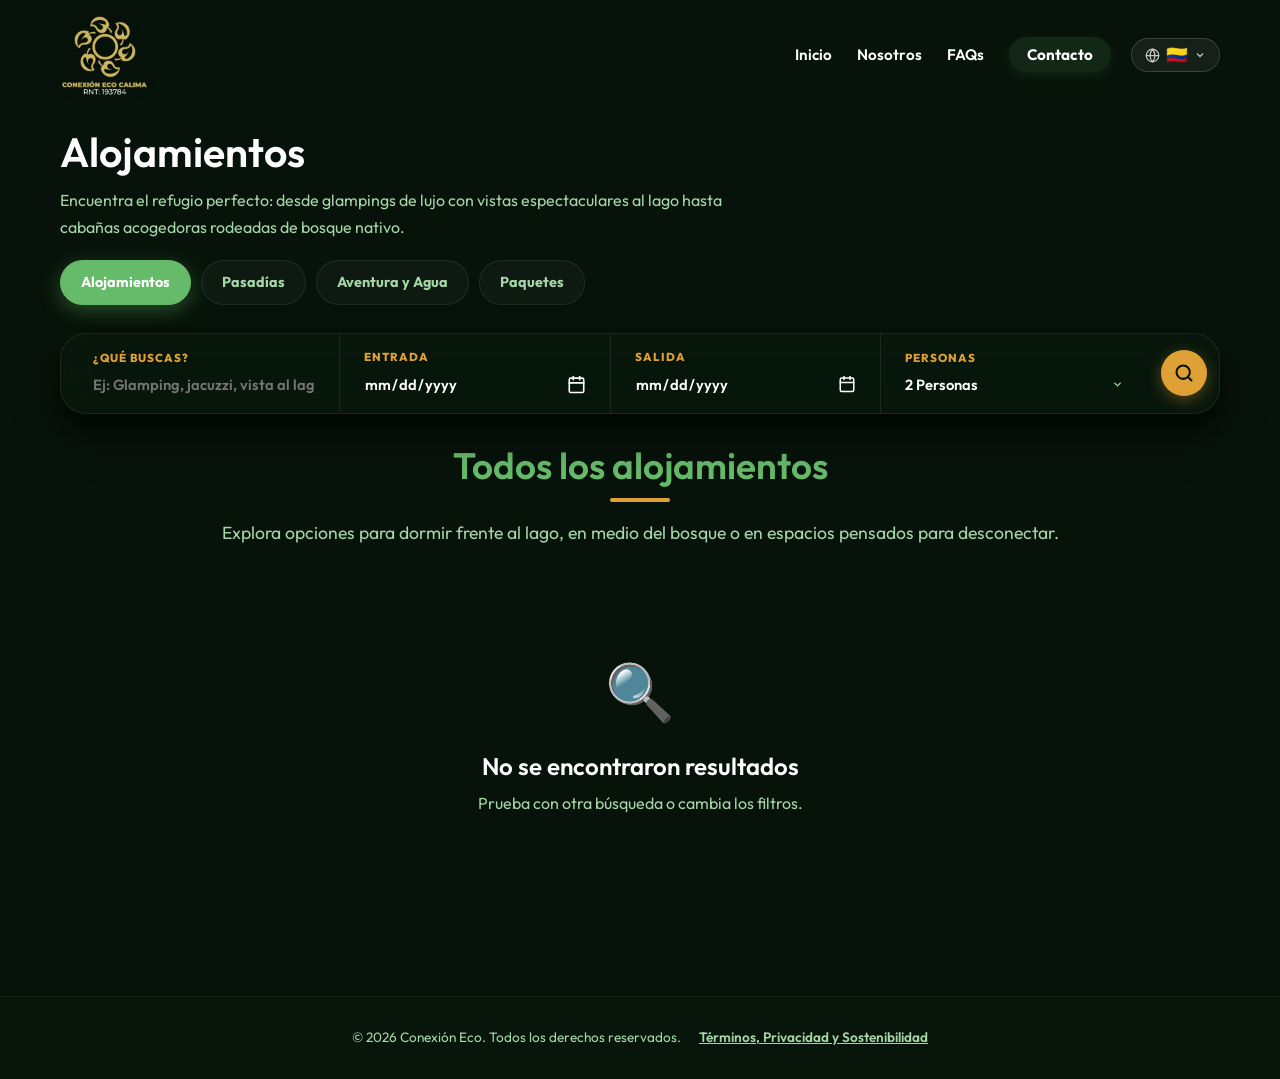
<file: alojamientos.html>
<!DOCTYPE html>
<html lang="es">

<head>
    <meta charset="UTF-8">
    <meta name="viewport" content="width=device-width, initial-scale=1.0">
    <title>Alojamientos en Lago Calima | Conexión Eco Calima</title>
    <link rel="icon" type="image/webp" href="assets/LOGO.webp">
    <meta name="description" content="Explora todos los alojamientos de Conexión Eco Calima: glampings, eco-hoteles, chalets y escapadas cerca del Lago Calima.">
    <link rel="preconnect" href="https://fonts.googleapis.com">
    <link rel="preconnect" href="https://fonts.gstatic.com" crossorigin>
    <link href="https://fonts.googleapis.com/css2?family=Outfit:wght@300;400;600;800&display=swap" rel="stylesheet">
    <link rel="stylesheet" href="assets/css/styles.css?v=3.2">
</head>

<body class="catalog-page" data-catalog-category="alojamiento">
    <header id="main-header" class="scrolled">
        <div class="header-container">
            <div class="logo">
                <a href="index.html#inicio">
                    <img src="assets/LOGO.webp" alt="Conexión Eco Calima" class="header-logo">
                </a>
            </div>
            <nav class="main-nav">
                <button class="mobile-menu-btn" aria-label="Abrir menú">☰</button>
                <ul class="nav-links">
                    <li><a href="index.html#inicio">Inicio</a></li>
                    <li><a href="index.html#pilares">Nosotros</a></li>
                    <li><a href="index.html#faqs">FAQs</a></li>
                    <li><a href="index.html#contacto" class="nav-cta">Contacto</a></li>
                </ul>
                <div class="lang-switcher" id="lang-switcher">
                    <button class="lang-trigger" id="lang-trigger" aria-label="Cambiar idioma" aria-expanded="false">
                        <svg xmlns="http://www.w3.org/2000/svg" width="15" height="15" viewBox="0 0 24 24" fill="none" stroke="currentColor" stroke-width="2" stroke-linecap="round" stroke-linejoin="round"><circle cx="12" cy="12" r="10"/><line x1="2" y1="12" x2="22" y2="12"/><path d="M12 2a15.3 15.3 0 0 1 4 10 15.3 15.3 0 0 1-4 10 15.3 15.3 0 0 1-4-10 15.3 15.3 0 0 1 4-10z"/></svg>
                        <span class="lang-current-flag" id="lang-current-flag">🇨🇴</span>
                        <svg class="lang-chevron" xmlns="http://www.w3.org/2000/svg" width="12" height="12" viewBox="0 0 24 24" fill="none" stroke="currentColor" stroke-width="2.5"><polyline points="6 9 12 15 18 9"/></svg>
                    </button>
                    <div class="lang-dropdown" id="lang-dropdown" role="listbox">
                        <div class="lang-dropdown-inner">
                            <p class="lang-dropdown-title">Seleccionar idioma</p>
                            <ul class="lang-list">
                                <li class="lang-option active" data-lang="es" data-flag="🇨🇴" role="option">🇨🇴 <span>Español</span></li>
                                <li class="lang-option" data-lang="en" data-flag="🇬🇧" role="option">🇬🇧 <span>English</span></li>
                                <li class="lang-option" data-lang="fr" data-flag="🇫🇷" role="option">🇫🇷 <span>Français</span></li>
                                <li class="lang-option" data-lang="pt" data-flag="🇧🇷" role="option">🇧🇷 <span>Português</span></li>
                                <li class="lang-option" data-lang="de" data-flag="🇩🇪" role="option">🇩🇪 <span>Deutsch</span></li>
                                <li class="lang-option" data-lang="it" data-flag="🇮🇹" role="option">🇮🇹 <span>Italiano</span></li>
                                <li class="lang-option" data-lang="zh-CN" data-flag="🇨🇳" role="option">🇨🇳 <span>中文</span></li>
                                <li class="lang-option" data-lang="ja" data-flag="🇯🇵" role="option">🇯🇵 <span>日本語</span></li>
                                <li class="lang-option" data-lang="ko" data-flag="🇰🇷" role="option">🇰🇷 <span>한국어</span></li>
                                <li class="lang-option" data-lang="ar" data-flag="🇸🇦" role="option">🇸🇦 <span>العربية</span></li>
                            </ul>
                        </div>
                    </div>
                </div>
            </nav>
        </div>
    </header>

    <main class="catalog-page-main">
        <section class="catalog-intro">
            <div class="container">
                <div class="catalog-intro-inner">
                    <div>
                        <h1>Alojamientos</h1>
                        <p>Encuentra el refugio perfecto: desde glampings de lujo con vistas espectaculares al lago hasta cabañas acogedoras rodeadas de bosque nativo.</p>
                    </div>
                    <nav class="catalog-cross-nav" aria-label="Categorías del catálogo">
                        <a href="alojamientos.html" class="catalog-cross-link active">Alojamientos</a>
                        <a href="pasadias.html" class="catalog-cross-link">Pasadías</a>
                        <a href="aventura.html" class="catalog-cross-link">Aventura y Agua</a>
                        <a href="paquetes.html" class="catalog-cross-link">Paquetes</a>
                    </nav>
                </div>
            </div>
        </section>

        <section class="catalog-search">
            <div class="container">
                <div class="search-bar-wrapper">
                    <form id="airbnb-search-bar" class="search-bar-container">
                        <div class="search-col">
                            <label for="search-input">¿Qué buscas?</label>
                            <input type="text" id="search-input" placeholder="Ej: Glamping, jacuzzi, vista al lago" autocomplete="off">
                        </div>
                        <div class="search-col">
                            <label for="search-checkin">Entrada</label>
                            <input type="date" id="search-checkin">
                        </div>
                        <div class="search-col">
                            <label for="search-checkout">Salida</label>
                            <input type="date" id="search-checkout">
                        </div>
                        <div class="search-col">
                            <label for="search-guests">Personas</label>
                            <select id="search-guests">
                                <option value="1">1 Persona</option>
                                <option value="2" selected>2 Personas</option>
                                <option value="4">4 Personas</option>
                                <option value="6">6 Personas</option>
                                <option value="10">10+ Personas</option>
                            </select>
                        </div>
                        <button type="submit" class="search-submit-btn" aria-label="Buscar alojamientos">
                            <svg xmlns="http://www.w3.org/2000/svg" width="20" height="20" viewBox="0 0 24 24" fill="none" stroke="currentColor" stroke-width="2.5" stroke-linecap="round" stroke-linejoin="round"><circle cx="11" cy="11" r="8"></circle><line x1="21" y1="21" x2="16.65" y2="16.65"></line></svg>
                            <span>Buscar</span>
                        </button>
                    </form>
                </div>
            </div>
        </section>

        <section id="explorar" class="explorer-section">
            <div class="container">
                <h2 class="section-title">Todos los alojamientos</h2>
                <p class="section-subtitle" style="text-align: center; color: var(--text-light); margin-top: -15px; margin-bottom: 40px; font-size: 1.1rem;">Explora opciones para dormir frente al lago, en medio del bosque o en espacios pensados para desconectar.</p>
                <div class="explorer-grid" id="explorer-grid-container"></div>
                <div id="no-results-msg" class="no-results hidden">
                    <div class="no-results-icon">🔍</div>
                    <h3>No se encontraron resultados</h3>
                    <p>Prueba con otra búsqueda o cambia los filtros.</p>
                </div>
            </div>
        </section>
    </main>

    <footer class="subpage-footer">
        <div class="container">
            <p>&copy; 2026 Conexión Eco. Todos los derechos reservados. <a href="#" class="footer-legal-link">Términos, Privacidad y Sostenibilidad</a></p>
        </div>
    </footer>

    <!-- Modal de Términos Legales y Sostenibilidad -->
    <div id="modal-legal" class="modal">
        <div class="modal-content legal-modal-content">
            <span class="close-legal-modal close-modal">&times;</span>
            <div class="legal-modal-body">
                <h2>Términos Legales y Sostenibilidad</h2>
                <div class="legal-tabs">
                    <button class="legal-tab active" data-tab="legal-clausula">Cláusula de Responsabilidad</button>
                    <button class="legal-tab" data-tab="legal-menores">Protección de Menores (Ley 679)</button>
                    <button class="legal-tab" data-tab="legal-datos">Tratamiento de Datos (Ley 1581)</button>
                    <button class="legal-tab" data-tab="legal-sostenibilidad">Sostenibilidad Ambiental</button>
                </div>
                <div class="legal-tab-content active" id="legal-clausula">
                    <h3>Cláusula de Responsabilidad (Ley 300 de 1996)</h3>
                    <p><strong>Conexión Eco Calima</strong> (con registro RNT 193764), en calidad de Agencia de Viajes Operadora, se acoge al régimen de responsabilidad establecido por la Ley 300 de 1996, el Decreto 2438 de 2010 y demás normas que las modifiquen o adicionen.</p>
                    <p>Nos hacemos responsables de la total prestación de los servicios contratados por nuestros clientes, de conformidad con las condiciones ofrecidas y acordadas en los vouchers de servicio correspondientes. Sin embargo, no asumimos responsabilidad alguna por retrasos, cancelaciones, variaciones del servicio o accidentes ocurridos debido a casos fortuitos o fuerza mayor, tales como condiciones climáticas desfavorables, cierres viales, huelgas, desastres naturales o decisiones gubernamentales.</p>
                </div>
                <div class="legal-tab-content" id="legal-menores">
                    <h3>Protección de Menores contra la Explotación Sexual (Ley 679 de 2001)</h3>
                    <p class="warning-box">⚠️ <strong>ADVERTENCIA OBLIGATORIA:</strong> En desarrollo de lo dispuesto en el artículo 17 de la Ley 679 de 2001 y la Ley 1336 de 2009, Conexión Eco Calima advierte al turista que la explotación y el abuso sexual de niños, niñas y adolescentes en el territorio nacional son sancionados penal y administrativamente, conforme a las leyes vigentes.</p>
                    <p>Como prestadores de servicios turísticos comprometidos con el desarrollo ético y social de nuestra región, rechazamos categóricamente cualquier práctica que vulnere los derechos de los menores de edad. En caso de detectar o sospechar cualquier situación de riesgo o abuso, procedemos con la denuncia inmediata ante las autoridades competentes:</p>
                    <ul>
                        <li><strong>Línea Gratuita Nacional ICBF:</strong> 141 o 018000 918080</li>
                        <li><strong>Policía Nacional de Turismo:</strong> 123 o al celular del cuadrante local.</li>
                        <li><strong>Plataforma Virtual:</strong> teprotejo.org</li>
                    </ul>
                </div>
                <div class="legal-tab-content" id="legal-datos">
                    <h3>Tratamiento de Datos Personales (Habeas Data - Ley 1581 de 2012)</h3>
                    <p>En cumplimiento de la Ley 1581 de 2012 (Ley de Protección de Datos Personales) y el Decreto 1377 de 2013, <strong>Conexión Eco Calima</strong> declara que los datos personales (nombre, identificación, teléfono, correo electrónico) recolectados a través de nuestros canales de venta y formularios de reserva serán tratados de manera confidencial y segura.</p>
                    <p>La finalidad de la recolección de sus datos es gestionar de forma efectiva sus reservas de pasadías, alojamientos o actividades, coordinar la logística con nuestros aliados locales, enviar las confirmaciones de pago, procesar facturación y contactarlo para ofrecerle asistencia personalizada o enviarle promociones sobre nuestros servicios (previa autorización de su parte).</p>
                    <p>Como titular de los datos, usted tiene derecho a conocer, actualizar, rectificar o solicitar la supresión de sus datos personales en cualquier momento. Para ejercer estos derechos, puede comunicarse con nosotros al correo <strong>reservas@conexioneco.com</strong>.</p>
                </div>
                <div class="legal-tab-content" id="legal-sostenibilidad">
                    <h3>Política de Sostenibilidad Ambiental y Código de Conducta</h3>
                    <p>En <strong>Conexión Eco Calima</strong> estamos comprometidos con la conservación de la biodiversidad, el recurso hídrico del Lago Calima y el desarrollo socioeconómico de la comunidad de Calima el Darién. Por ello, exigimos a nuestros visitantes adoptar el siguiente código de conducta ecológica durante sus viajes:</p>
                    <ul>
                        <li><strong>Cero Residuos:</strong> No deje basura en los senderos, ríos, playas o bosques. Todo residuo debe ser depositado en los puntos ecológicos correspondientes.</li>
                        <li><strong>Respeto por la Flora y Fauna:</strong> Está prohibido recolectar especímenes de plantas, molestar, alimentar o capturar animales silvestres.</li>
                        <li><strong>Uso Consciente del Agua y Energía:</strong> Ahorre agua en las duchas y apague las luces y aire acondicionado cuando salga de su habitación en los alojamientos aliados.</li>
                        <li><strong>Apoyo Local:</strong> Promueva el comercio justo comprando artesanías, productos agrícolas y contratando guías o servicios locales de Darién.</li>
                    </ul>
                </div>
            </div>
        </div>
    </div>

    <div id="google_translate_element" style="display:none;visibility:hidden;width:0;height:0;overflow:hidden;"></div>
    <script src="//translate.google.com/translate_a/element.js?cb=googleTranslateInit"></script>
    <script src="assets/js/lang-switcher.js"></script>
    <script src="assets/js/booking-data.js"></script>
    <script src="assets/js/script.js"></script>
</body>

</html>
</file>
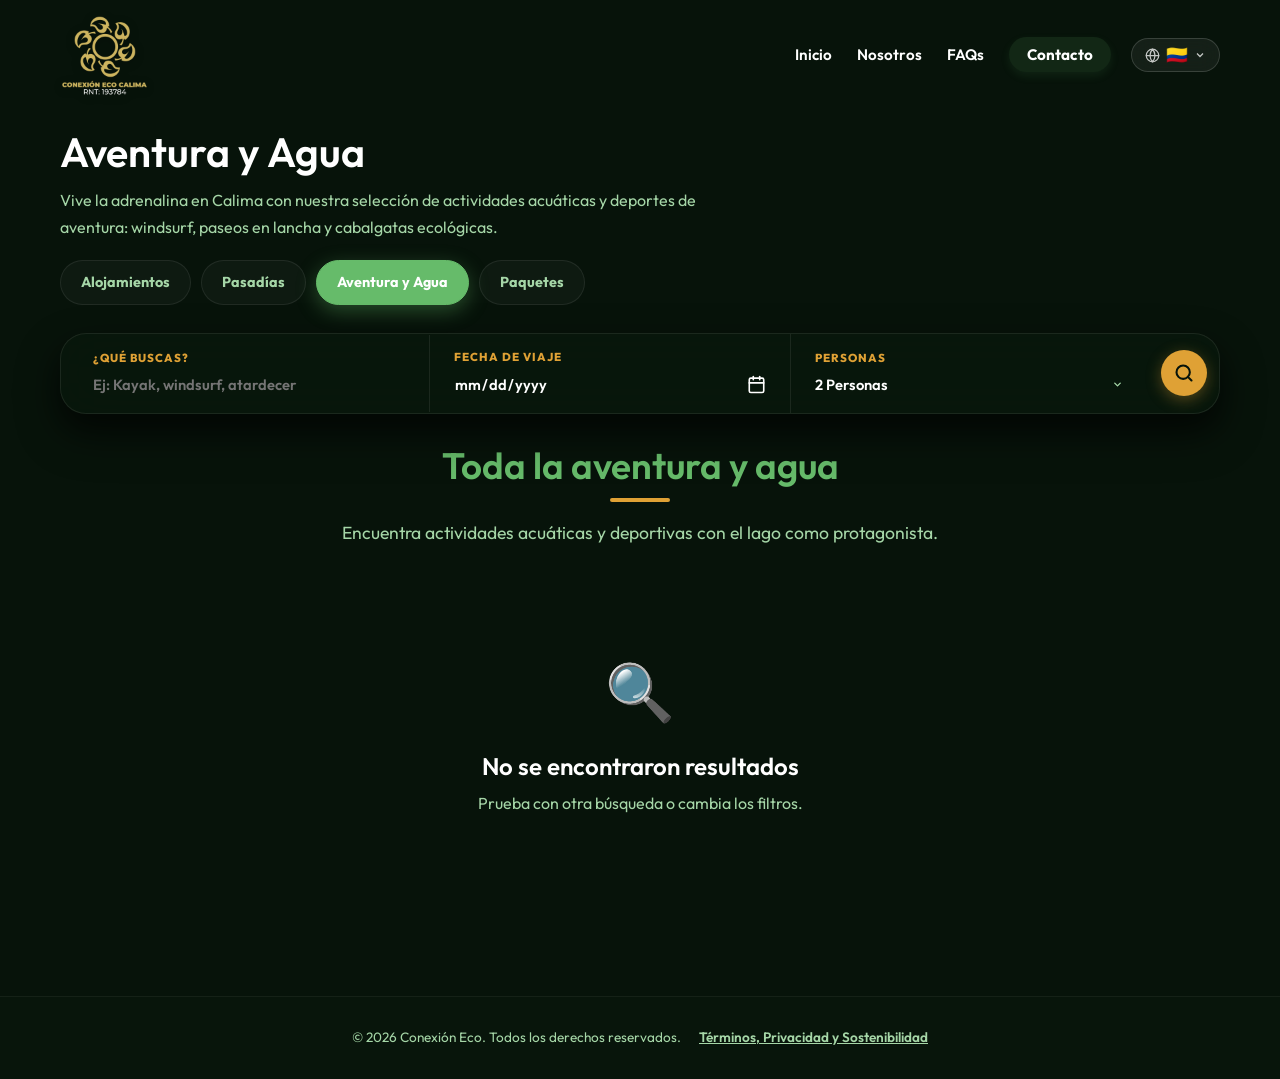
<file: aventura.html>
<!DOCTYPE html>
<html lang="es">

<head>
    <meta charset="UTF-8">
    <meta name="viewport" content="width=device-width, initial-scale=1.0">
    <title>Aventura y Agua en Lago Calima | Conexión Eco Calima</title>
    <link rel="icon" type="image/webp" href="assets/LOGO.webp">
    <meta name="description" content="Explora experiencias de aventura y agua en Lago Calima: kitesurf, windsurf, kayak y paddle con Conexión Eco Calima.">
    <link rel="preconnect" href="https://fonts.googleapis.com">
    <link rel="preconnect" href="https://fonts.gstatic.com" crossorigin>
    <link href="https://fonts.googleapis.com/css2?family=Outfit:wght@300;400;600;800&display=swap" rel="stylesheet">
    <link rel="stylesheet" href="assets/css/styles.css?v=3.2">
</head>

<body class="catalog-page" data-catalog-category="deportes">
    <header id="main-header" class="scrolled">
        <div class="header-container">
            <div class="logo">
                <a href="index.html#inicio"><img src="assets/LOGO.webp" alt="Conexión Eco Calima" class="header-logo"></a>
            </div>
            <nav class="main-nav">
                <button class="mobile-menu-btn" aria-label="Abrir menú">☰</button>
                <ul class="nav-links">
                    <li><a href="index.html#inicio">Inicio</a></li>
                    <li><a href="index.html#pilares">Nosotros</a></li>
                    <li><a href="index.html#faqs">FAQs</a></li>
                    <li><a href="index.html#contacto" class="nav-cta">Contacto</a></li>
                </ul>
                <div class="lang-switcher" id="lang-switcher">
                    <button class="lang-trigger" id="lang-trigger" aria-label="Cambiar idioma" aria-expanded="false">
                        <svg xmlns="http://www.w3.org/2000/svg" width="15" height="15" viewBox="0 0 24 24" fill="none" stroke="currentColor" stroke-width="2" stroke-linecap="round" stroke-linejoin="round"><circle cx="12" cy="12" r="10"/><line x1="2" y1="12" x2="22" y2="12"/><path d="M12 2a15.3 15.3 0 0 1 4 10 15.3 15.3 0 0 1-4 10 15.3 15.3 0 0 1-4-10 15.3 15.3 0 0 1 4-10z"/></svg>
                        <span class="lang-current-flag" id="lang-current-flag">🇨🇴</span>
                        <svg class="lang-chevron" xmlns="http://www.w3.org/2000/svg" width="12" height="12" viewBox="0 0 24 24" fill="none" stroke="currentColor" stroke-width="2.5"><polyline points="6 9 12 15 18 9"/></svg>
                    </button>
                    <div class="lang-dropdown" id="lang-dropdown" role="listbox">
                        <div class="lang-dropdown-inner">
                            <p class="lang-dropdown-title">Seleccionar idioma</p>
                            <ul class="lang-list">
                                <li class="lang-option active" data-lang="es" data-flag="🇨🇴" role="option">🇨🇴 <span>Español</span></li>
                                <li class="lang-option" data-lang="en" data-flag="🇬🇧" role="option">🇬🇧 <span>English</span></li>
                                <li class="lang-option" data-lang="fr" data-flag="🇫🇷" role="option">🇫🇷 <span>Français</span></li>
                                <li class="lang-option" data-lang="pt" data-flag="🇧🇷" role="option">🇧🇷 <span>Português</span></li>
                                <li class="lang-option" data-lang="de" data-flag="🇩🇪" role="option">🇩🇪 <span>Deutsch</span></li>
                                <li class="lang-option" data-lang="it" data-flag="🇮🇹" role="option">🇮🇹 <span>Italiano</span></li>
                                <li class="lang-option" data-lang="zh-CN" data-flag="🇨🇳" role="option">🇨🇳 <span>中文</span></li>
                                <li class="lang-option" data-lang="ja" data-flag="🇯🇵" role="option">🇯🇵 <span>日本語</span></li>
                                <li class="lang-option" data-lang="ko" data-flag="🇰🇷" role="option">🇰🇷 <span>한국어</span></li>
                                <li class="lang-option" data-lang="ar" data-flag="🇸🇦" role="option">🇸🇦 <span>العربية</span></li>
                            </ul>
                        </div>
                    </div>
                </div>
            </nav>
        </div>
    </header>

    <main class="catalog-page-main">
        <section class="catalog-intro">
            <div class="container">
                <div class="catalog-intro-inner">
                    <div>
                        <h1>Aventura y Agua</h1>
                        <p>Vive la adrenalina en Calima con nuestra selección de actividades acuáticas y deportes de aventura: windsurf, paseos en lancha y cabalgatas ecológicas.</p>
                    </div>
                    <nav class="catalog-cross-nav" aria-label="Categorías del catálogo">
                        <a href="alojamientos.html" class="catalog-cross-link">Alojamientos</a>
                        <a href="pasadias.html" class="catalog-cross-link">Pasadías</a>
                        <a href="aventura.html" class="catalog-cross-link active">Aventura y Agua</a>
                        <a href="paquetes.html" class="catalog-cross-link">Paquetes</a>
                    </nav>
                </div>
            </div>
        </section>

        <section class="catalog-search">
            <div class="container">
                <div class="search-bar-wrapper">
                    <form id="airbnb-search-bar" class="search-bar-container">
                        <div class="search-col"><label for="search-input">¿Qué buscas?</label><input type="text" id="search-input" placeholder="Ej: Kayak, windsurf, atardecer" autocomplete="off"></div>
                        <div class="search-col"><label for="search-date">Fecha de viaje</label><input type="date" id="search-date"></div>
                        <div class="search-col"><label for="search-guests">Personas</label><select id="search-guests"><option value="1">1 Persona</option><option value="2" selected>2 Personas</option><option value="4">4 Personas</option><option value="6">6 Personas</option><option value="10">10+ Personas</option></select></div>
                        <button type="submit" class="search-submit-btn" aria-label="Buscar aventura"><svg xmlns="http://www.w3.org/2000/svg" width="20" height="20" viewBox="0 0 24 24" fill="none" stroke="currentColor" stroke-width="2.5" stroke-linecap="round" stroke-linejoin="round"><circle cx="11" cy="11" r="8"></circle><line x1="21" y1="21" x2="16.65" y2="16.65"></line></svg><span>Buscar</span></button>
                    </form>
                </div>
            </div>
        </section>

        <section id="explorar" class="explorer-section">
            <div class="container">
                <h2 class="section-title">Toda la aventura y agua</h2>
                <p class="section-subtitle" style="text-align: center; color: var(--text-light); margin-top: -15px; margin-bottom: 40px; font-size: 1.1rem;">Encuentra actividades acuáticas y deportivas con el lago como protagonista.</p>
                <div class="explorer-grid" id="explorer-grid-container"></div>
                <div id="no-results-msg" class="no-results hidden"><div class="no-results-icon">🔍</div><h3>No se encontraron resultados</h3><p>Prueba con otra búsqueda o cambia los filtros.</p></div>
            </div>
        </section>
    </main>

    <footer class="subpage-footer">
        <div class="container">
            <p>&copy; 2026 Conexión Eco. Todos los derechos reservados. <a href="#" class="footer-legal-link">Términos, Privacidad y Sostenibilidad</a></p>
        </div>
    </footer>

    <!-- Modal de Términos Legales y Sostenibilidad -->
    <div id="modal-legal" class="modal">
        <div class="modal-content legal-modal-content">
            <span class="close-legal-modal close-modal">&times;</span>
            <div class="legal-modal-body">
                <h2>Términos Legales y Sostenibilidad</h2>
                <div class="legal-tabs">
                    <button class="legal-tab active" data-tab="legal-clausula">Cláusula de Responsabilidad</button>
                    <button class="legal-tab" data-tab="legal-menores">Protección de Menores (Ley 679)</button>
                    <button class="legal-tab" data-tab="legal-datos">Tratamiento de Datos (Ley 1581)</button>
                    <button class="legal-tab" data-tab="legal-sostenibilidad">Sostenibilidad Ambiental</button>
                </div>
                <div class="legal-tab-content active" id="legal-clausula">
                    <h3>Cláusula de Responsabilidad (Ley 300 de 1996)</h3>
                    <p><strong>Conexión Eco Calima</strong> (con registro RNT 193764), en calidad de Agencia de Viajes Operadora, se acoge al régimen de responsabilidad establecido por la Ley 300 de 1996, el Decreto 2438 de 2010 y demás normas que las modifiquen o adicionen.</p>
                    <p>Nos hacemos responsables de la total prestación de los servicios contratados por nuestros clientes, de conformidad con las condiciones ofrecidas y acordadas en los vouchers de servicio correspondientes. Sin embargo, no asumimos responsabilidad alguna por retrasos, cancelaciones, variaciones del servicio o accidentes ocurridos debido a casos fortuitos o fuerza mayor, tales como condiciones climáticas desfavorables, cierres viales, huelgas, desastres naturales o decisiones gubernamentales.</p>
                </div>
                <div class="legal-tab-content" id="legal-menores">
                    <h3>Protección de Menores contra la Explotación Sexual (Ley 679 de 2001)</h3>
                    <p class="warning-box">⚠️ <strong>ADVERTENCIA OBLIGATORIA:</strong> En desarrollo de lo dispuesto en el artículo 17 de la Ley 679 de 2001 y la Ley 1336 de 2009, Conexión Eco Calima advierte al turista que la explotación y el abuso sexual de niños, niñas y adolescentes en el territorio nacional son sancionados penal y administrativamente, conforme a las leyes vigentes.</p>
                    <p>Como prestadores de servicios turísticos comprometidos con el desarrollo ético y social de nuestra región, rechazamos categóricamente cualquier práctica que vulnere los derechos de los menores de edad. En caso de detectar o sospechar cualquier situación de riesgo o abuso, procedemos con la denuncia inmediata ante las autoridades competentes:</p>
                    <ul>
                        <li><strong>Línea Gratuita Nacional ICBF:</strong> 141 o 018000 918080</li>
                        <li><strong>Policía Nacional de Turismo:</strong> 123 o al celular del cuadrante local.</li>
                        <li><strong>Plataforma Virtual:</strong> teprotejo.org</li>
                    </ul>
                </div>
                <div class="legal-tab-content" id="legal-datos">
                    <h3>Tratamiento de Datos Personales (Habeas Data - Ley 1581 de 2012)</h3>
                    <p>En cumplimiento de la Ley 1581 de 2012 (Ley de Protección de Datos Personales) y el Decreto 1377 de 2013, <strong>Conexión Eco Calima</strong> declara que los datos personales (nombre, identificación, teléfono, correo electrónico) recolectados a través de nuestros canales de venta y formularios de reserva serán tratados de manera confidencial y segura.</p>
                    <p>La finalidad de la recolección de sus datos es gestionar de forma efectiva sus reservas de pasadías, alojamientos o actividades, coordinar la logística con nuestros aliados locales, enviar las confirmaciones de pago, procesar facturación y contactarlo para ofrecerle asistencia personalizada o enviarle promociones sobre nuestros servicios (previa autorización de su parte).</p>
                    <p>Como titular de los datos, usted tiene derecho a conocer, actualizar, rectificar o solicitar la supresión de sus datos personales en cualquier momento. Para ejercer estos derechos, puede comunicarse con nosotros al correo <strong>reservas@conexioneco.com</strong>.</p>
                </div>
                <div class="legal-tab-content" id="legal-sostenibilidad">
                    <h3>Política de Sostenibilidad Ambiental y Código de Conducta</h3>
                    <p>En <strong>Conexión Eco Calima</strong> estamos comprometidos con la conservación de la biodiversidad, el recurso hídrico del Lago Calima y el desarrollo socioeconómico de la comunidad de Calima el Darién. Por ello, exigimos a nuestros visitantes adoptar el siguiente código de conducta ecológica durante sus viajes:</p>
                    <ul>
                        <li><strong>Cero Residuos:</strong> No deje basura en los senderos, ríos, playas o bosques. Todo residuo debe ser depositado en los puntos ecológicos correspondientes.</li>
                        <li><strong>Respeto por la Flora y Fauna:</strong> Está prohibido recolectar especímenes de plantas, molestar, alimentar o capturar animales silvestres.</li>
                        <li><strong>Uso Consciente del Agua y Energía:</strong> Ahorre agua en las duchas y apague las luces y aire acondicionado cuando salga de su habitación en los alojamientos aliados.</li>
                        <li><strong>Apoyo Local:</strong> Promueva el comercio justo comprando artesanías, productos agrícolas y contratando guías o servicios locales de Darién.</li>
                    </ul>
                </div>
            </div>
        </div>
    </div>

    <div id="google_translate_element" style="display:none;visibility:hidden;width:0;height:0;overflow:hidden;"></div>
    <script src="//translate.google.com/translate_a/element.js?cb=googleTranslateInit"></script>
    <script src="assets/js/lang-switcher.js"></script>
    <script src="assets/js/booking-data.js"></script>
    <script src="assets/js/script.js"></script>
</body>

</html>
</file>
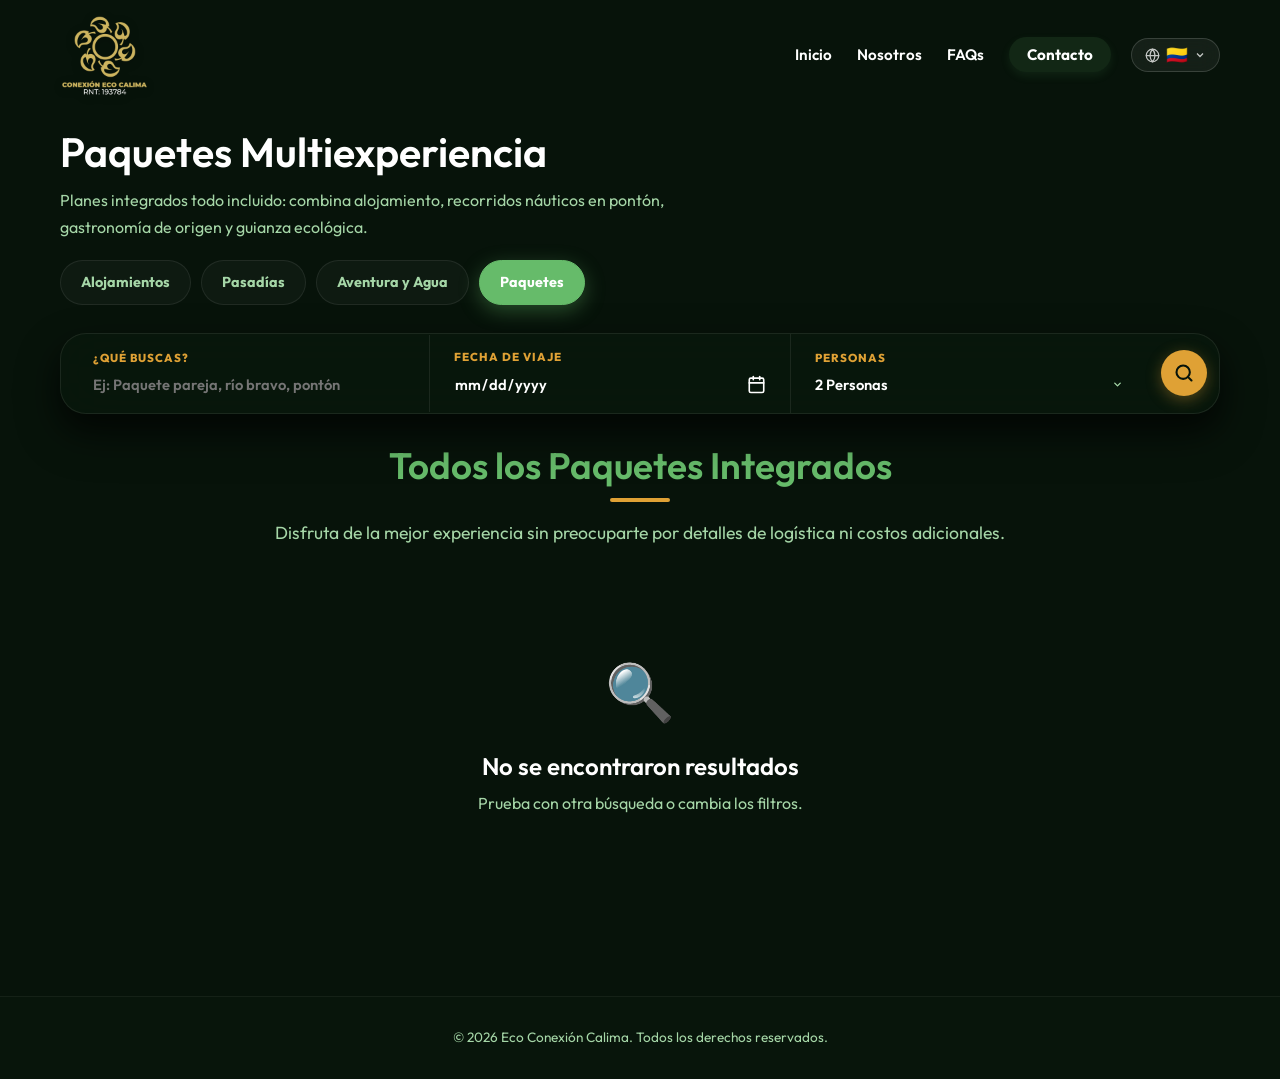
<file: paquetes.html>
<!DOCTYPE html>
<html lang="es">

<head>
    <meta charset="UTF-8">
    <meta name="viewport" content="width=device-width, initial-scale=1.0">
    <title>Paquetes Multiexperiencia en Lago Calima | Conexión Eco Calima</title>
    <link rel="icon" type="image/webp" href="assets/LOGO.webp">
    <meta name="description" content="Descubre nuestros paquetes completos en Lago Calima: combinaciones de hospedaje, pontón, gastronomía y expediciones naturales.">
    <link rel="preconnect" href="https://fonts.googleapis.com">
    <link rel="preconnect" href="https://fonts.gstatic.com" crossorigin>
    <link href="https://fonts.googleapis.com/css2?family=Outfit:wght@300;400;600;800&display=swap" rel="stylesheet">
    <link rel="stylesheet" href="assets/css/styles.css?v=4.0">
</head>

<body class="catalog-page" data-catalog-category="paquetes">
    <header id="main-header" class="scrolled">
        <div class="header-container">
            <div class="logo">
                <a href="index.html#inicio"><img src="assets/LOGO.webp" alt="Conexión Eco Calima" class="header-logo"></a>
            </div>
            <nav class="main-nav">
                <button class="mobile-menu-btn" aria-label="Abrir menú">☰</button>
                <ul class="nav-links">
                    <li><a href="index.html#inicio">Inicio</a></li>
                    <li><a href="index.html#pilares">Nosotros</a></li>
                    <li><a href="index.html#faqs">FAQs</a></li>
                    <li><a href="index.html#contacto" class="nav-cta">Contacto</a></li>
                </ul>
                <div class="lang-switcher" id="lang-switcher">
                    <button class="lang-trigger" id="lang-trigger" aria-label="Cambiar idioma" aria-expanded="false">
                        <svg xmlns="http://www.w3.org/2000/svg" width="15" height="15" viewBox="0 0 24 24" fill="none" stroke="currentColor" stroke-width="2" stroke-linecap="round" stroke-linejoin="round"><circle cx="12" cy="12" r="10"/><line x1="2" y1="12" x2="22" y2="12"/><path d="M12 2a15.3 15.3 0 0 1 4 10 15.3 15.3 0 0 1-4 10 15.3 15.3 0 0 1-4-10 15.3 15.3 0 0 1 4-10z"/></svg>
                        <span class="lang-current-flag" id="lang-current-flag">🇨🇴</span>
                        <svg class="lang-chevron" xmlns="http://www.w3.org/2000/svg" width="12" height="12" viewBox="0 0 24 24" fill="none" stroke="currentColor" stroke-width="2.5"><polyline points="6 9 12 15 18 9"/></svg>
                    </button>
                    <div class="lang-dropdown" id="lang-dropdown" role="listbox">
                        <div class="lang-dropdown-inner">
                            <p class="lang-dropdown-title">Seleccionar idioma</p>
                            <ul class="lang-list">
                                <li class="lang-option active" data-lang="es" data-flag="🇨🇴" role="option">🇨🇴 <span>Español</span></li>
                                <li class="lang-option" data-lang="en" data-flag="🇬🇧" role="option">🇬🇧 <span>English</span></li>
                                <li class="lang-option" data-lang="fr" data-flag="🇫🇷" role="option">🇫🇷 <span>Français</span></li>
                                <li class="lang-option" data-lang="pt" data-flag="🇧🇷" role="option">🇧🇷 <span>Português</span></li>
                                <li class="lang-option" data-lang="de" data-flag="🇩🇪" role="option">🇩🇪 <span>Deutsch</span></li>
                                <li class="lang-option" data-lang="it" data-flag="🇮🇹" role="option">🇮🇹 <span>Italiano</span></li>
                                <li class="lang-option" data-lang="zh-CN" data-flag="🇨🇳" role="option">🇨🇳 <span>中文</span></li>
                                <li class="lang-option" data-lang="ja" data-flag="🇯🇵" role="option">🇯🇵 <span>日本語</span></li>
                                <li class="lang-option" data-lang="ko" data-flag="🇰🇷" role="option">🇰🇷 <span>한국어</span></li>
                                <li class="lang-option" data-lang="ar" data-flag="🇸🇦" role="option">🇸🇦 <span>العربية</span></li>
                            </ul>
                        </div>
                    </div>
                </div>
            </nav>
        </div>
    </header>

    <main class="catalog-page-main">
        <section class="catalog-intro">
            <div class="container">
                <div class="catalog-intro-inner">
                    <div>
                        <h1>Paquetes Multiexperiencia</h1>
                        <p>Planes integrados todo incluido: combina alojamiento, recorridos náuticos en pontón, gastronomía de origen y guianza ecológica.</p>
                    </div>
                    <nav class="catalog-cross-nav" aria-label="Categorías del catálogo">
                        <a href="alojamientos.html" class="catalog-cross-link">Alojamientos</a>
                        <a href="pasadias.html" class="catalog-cross-link">Pasadías</a>
                        <a href="aventura.html" class="catalog-cross-link">Aventura y Agua</a>
                        <a href="paquetes.html" class="catalog-cross-link active">Paquetes</a>
                    </nav>
                </div>
            </div>
        </section>

        <section class="catalog-search">
            <div class="container">
                <div class="search-bar-wrapper">
                    <form id="airbnb-search-bar" class="search-bar-container">
                        <div class="search-col"><label for="search-input">¿Qué buscas?</label><input type="text" id="search-input" placeholder="Ej: Paquete pareja, río bravo, pontón" autocomplete="off"></div>
                        <div class="search-col"><label for="search-date">Fecha de viaje</label><input type="date" id="search-date"></div>
                        <div class="search-col"><label for="search-guests">Personas</label><select id="search-guests"><option value="1">1 Persona</option><option value="2" selected>2 Personas</option><option value="4">4 Personas</option><option value="6">6 Personas</option><option value="10">10+ Personas</option></select></div>
                        <button type="submit" class="search-submit-btn" aria-label="Buscar paquetes"><svg xmlns="http://www.w3.org/2000/svg" width="20" height="20" viewBox="0 0 24 24" fill="none" stroke="currentColor" stroke-width="2.5" stroke-linecap="round" stroke-linejoin="round"><circle cx="11" cy="11" r="8"></circle><line x1="21" y1="21" x2="16.65" y2="16.65"></line></svg><span>Buscar</span></button>
                    </form>
                </div>
            </div>
        </section>

        <section id="explorar" class="explorer-section">
            <div class="container">
                <h2 class="section-title">Todos los Paquetes Integrados</h2>
                <p class="section-subtitle" style="text-align: center; color: var(--text-light); margin-top: -15px; margin-bottom: 40px; font-size: 1.1rem;">Disfruta de la mejor experiencia sin preocuparte por detalles de logística ni costos adicionales.</p>
                <div class="explorer-grid" id="explorer-grid-container"></div>
                <div id="no-results-msg" class="no-results hidden"><div class="no-results-icon">🔍</div><h3>No se encontraron resultados</h3><p>Prueba con otra búsqueda o cambia los filtros.</p></div>
            </div>
        </section>
    </main>

    <footer class="subpage-footer">
        <div class="container">
            <p>© 2026 Eco Conexión Calima. Todos los derechos reservados.</p>
        </div>
    </footer>

    <script src="assets/js/booking-data.js?v=4.0"></script>
    <script src="assets/js/lang-switcher.js?v=4.0"></script>
    <script src="assets/js/script.js?v=4.0"></script>
</body>

</html>
</file>
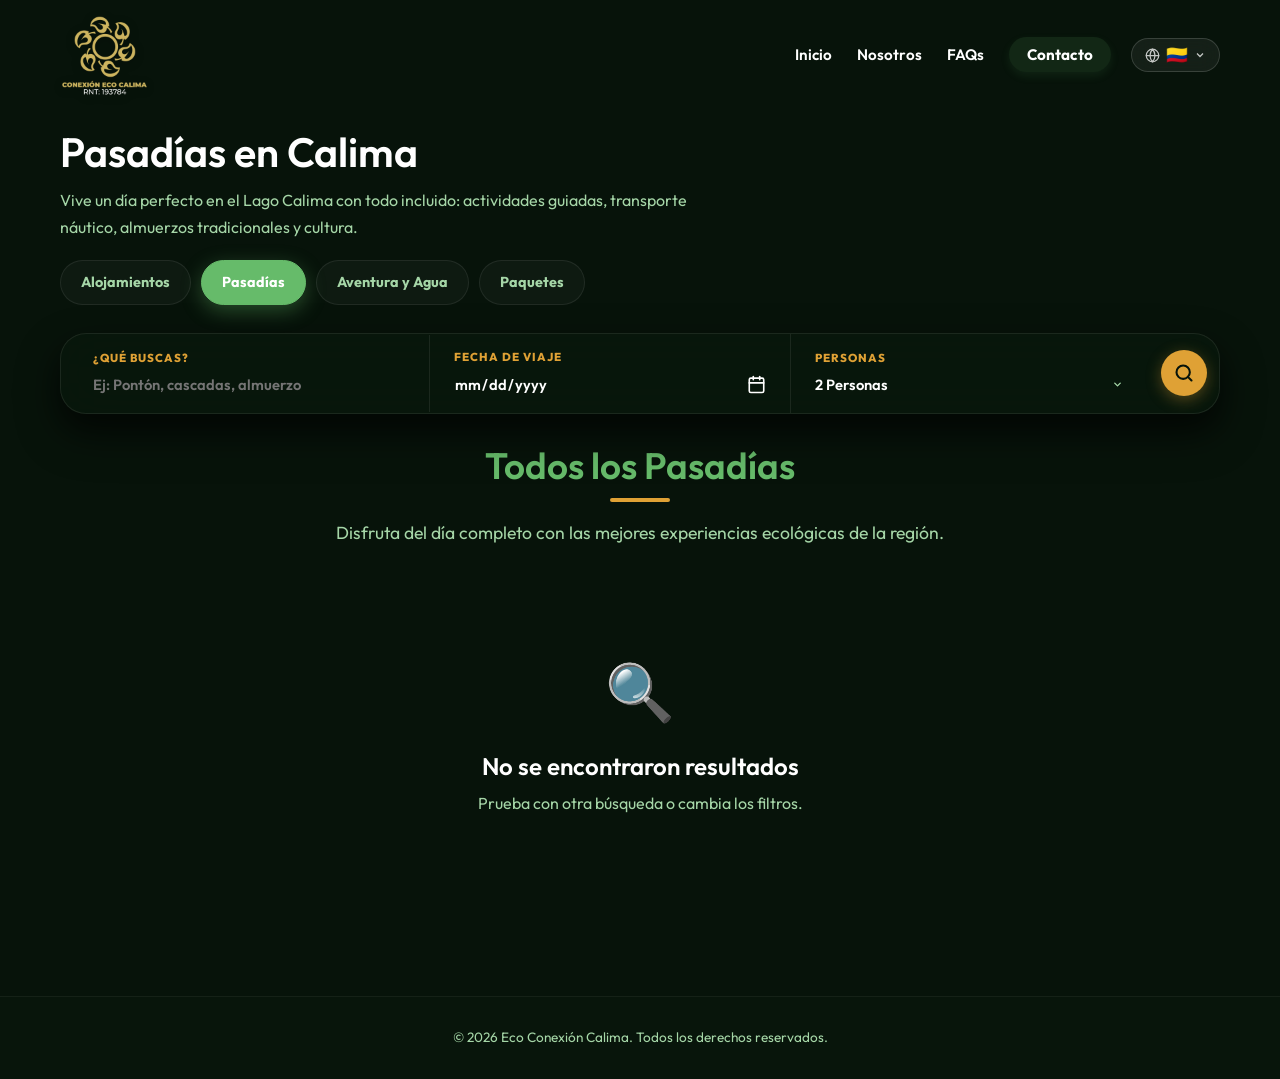
<file: pasadias.html>
<!DOCTYPE html>
<html lang="es">

<head>
    <meta charset="UTF-8">
    <meta name="viewport" content="width=device-width, initial-scale=1.0">
    <title>Pasadías en Lago Calima | Conexión Eco Calima</title>
    <link rel="icon" type="image/webp" href="assets/LOGO.webp">
    <meta name="description" content="Explora pasadías inolvidables en Lago Calima: pontón, museo arqueológico, almuerzo típico y naturaleza.">
    <link rel="preconnect" href="https://fonts.googleapis.com">
    <link rel="preconnect" href="https://fonts.gstatic.com" crossorigin>
    <link href="https://fonts.googleapis.com/css2?family=Outfit:wght@300;400;600;800&display=swap" rel="stylesheet">
    <link rel="stylesheet" href="assets/css/styles.css?v=4.0">
</head>

<body class="catalog-page" data-catalog-category="pasadia">
    <header id="main-header" class="scrolled">
        <div class="header-container">
            <div class="logo">
                <a href="index.html#inicio"><img src="assets/LOGO.webp" alt="Conexión Eco Calima" class="header-logo"></a>
            </div>
            <nav class="main-nav">
                <button class="mobile-menu-btn" aria-label="Abrir menú">☰</button>
                <ul class="nav-links">
                    <li><a href="index.html#inicio">Inicio</a></li>
                    <li><a href="index.html#pilares">Nosotros</a></li>
                    <li><a href="index.html#faqs">FAQs</a></li>
                    <li><a href="index.html#contacto" class="nav-cta">Contacto</a></li>
                </ul>
                <div class="lang-switcher" id="lang-switcher">
                    <button class="lang-trigger" id="lang-trigger" aria-label="Cambiar idioma" aria-expanded="false">
                        <svg xmlns="http://www.w3.org/2000/svg" width="15" height="15" viewBox="0 0 24 24" fill="none" stroke="currentColor" stroke-width="2" stroke-linecap="round" stroke-linejoin="round"><circle cx="12" cy="12" r="10"/><line x1="2" y1="12" x2="22" y2="12"/><path d="M12 2a15.3 15.3 0 0 1 4 10 15.3 15.3 0 0 1-4 10 15.3 15.3 0 0 1-4-10 15.3 15.3 0 0 1 4-10z"/></svg>
                        <span class="lang-current-flag" id="lang-current-flag">🇨🇴</span>
                        <svg class="lang-chevron" xmlns="http://www.w3.org/2000/svg" width="12" height="12" viewBox="0 0 24 24" fill="none" stroke="currentColor" stroke-width="2.5"><polyline points="6 9 12 15 18 9"/></svg>
                    </button>
                    <div class="lang-dropdown" id="lang-dropdown" role="listbox">
                        <div class="lang-dropdown-inner">
                            <p class="lang-dropdown-title">Seleccionar idioma</p>
                            <ul class="lang-list">
                                <li class="lang-option active" data-lang="es" data-flag="🇨🇴" role="option">🇨🇴 <span>Español</span></li>
                                <li class="lang-option" data-lang="en" data-flag="🇬🇧" role="option">🇬🇧 <span>English</span></li>
                                <li class="lang-option" data-lang="fr" data-flag="🇫🇷" role="option">🇫🇷 <span>Français</span></li>
                                <li class="lang-option" data-lang="pt" data-flag="🇧🇷" role="option">🇧🇷 <span>Português</span></li>
                                <li class="lang-option" data-lang="de" data-flag="🇩🇪" role="option">🇩🇪 <span>Deutsch</span></li>
                                <li class="lang-option" data-lang="it" data-flag="🇮🇹" role="option">🇮🇹 <span>Italiano</span></li>
                                <li class="lang-option" data-lang="zh-CN" data-flag="🇨🇳" role="option">🇨🇳 <span>中文</span></li>
                                <li class="lang-option" data-lang="ja" data-flag="🇯🇵" role="option">🇯🇵 <span>日本語</span></li>
                                <li class="lang-option" data-lang="ko" data-flag="🇰🇷" role="option">🇰🇷 <span>한국어</span></li>
                                <li class="lang-option" data-lang="ar" data-flag="🇸🇦" role="option">🇸🇦 <span>العربية</span></li>
                            </ul>
                        </div>
                    </div>
                </div>
            </nav>
        </div>
    </header>

    <main class="catalog-page-main">
        <section class="catalog-intro">
            <div class="container">
                <div class="catalog-intro-inner">
                    <div>
                        <h1>Pasadías en Calima</h1>
                        <p>Vive un día perfecto en el Lago Calima con todo incluido: actividades guiadas, transporte náutico, almuerzos tradicionales y cultura.</p>
                    </div>
                    <nav class="catalog-cross-nav" aria-label="Categorías del catálogo">
                        <a href="alojamientos.html" class="catalog-cross-link">Alojamientos</a>
                        <a href="pasadias.html" class="catalog-cross-link active">Pasadías</a>
                        <a href="aventura.html" class="catalog-cross-link">Aventura y Agua</a>
                        <a href="paquetes.html" class="catalog-cross-link">Paquetes</a>
                    </nav>
                </div>
            </div>
        </section>

        <section class="catalog-search">
            <div class="container">
                <div class="search-bar-wrapper">
                    <form id="airbnb-search-bar" class="search-bar-container">
                        <div class="search-col"><label for="search-input">¿Qué buscas?</label><input type="text" id="search-input" placeholder="Ej: Pontón, cascadas, almuerzo" autocomplete="off"></div>
                        <div class="search-col"><label for="search-date">Fecha de viaje</label><input type="date" id="search-date"></div>
                        <div class="search-col"><label for="search-guests">Personas</label><select id="search-guests"><option value="1">1 Persona</option><option value="2" selected>2 Personas</option><option value="4">4 Personas</option><option value="6">6 Personas</option><option value="10">10+ Personas</option></select></div>
                        <button type="submit" class="search-submit-btn" aria-label="Buscar pasadía"><svg xmlns="http://www.w3.org/2000/svg" width="20" height="20" viewBox="0 0 24 24" fill="none" stroke="currentColor" stroke-width="2.5" stroke-linecap="round" stroke-linejoin="round"><circle cx="11" cy="11" r="8"></circle><line x1="21" y1="21" x2="16.65" y2="16.65"></line></svg><span>Buscar</span></button>
                    </form>
                </div>
            </div>
        </section>

        <section id="explorar" class="explorer-section">
            <div class="container">
                <h2 class="section-title">Todos los Pasadías</h2>
                <p class="section-subtitle" style="text-align: center; color: var(--text-light); margin-top: -15px; margin-bottom: 40px; font-size: 1.1rem;">Disfruta del día completo con las mejores experiencias ecológicas de la región.</p>
                <div class="explorer-grid" id="explorer-grid-container"></div>
                <div id="no-results-msg" class="no-results hidden"><div class="no-results-icon">🔍</div><h3>No se encontraron resultados</h3><p>Prueba con otra búsqueda o cambia los filtros.</p></div>
            </div>
        </section>
    </main>

    <footer class="subpage-footer">
        <div class="container">
            <p>© 2026 Eco Conexión Calima. Todos los derechos reservados.</p>
        </div>
    </footer>

    <script src="assets/js/booking-data.js?v=4.0"></script>
    <script src="assets/js/lang-switcher.js?v=4.0"></script>
    <script src="assets/js/script.js?v=4.0"></script>
</body>

</html>
</file>
<file: assets/css/styles.css>
/* Custom Properties & Design System */
:root {
    --primary-green: #66bb6a;
    --primary-green-light: #81c784;
    --primary-green-dark: #0a1b0e;
    --accent-gold: #dfa135;
    --accent-gold-hover: #f1be5c;
    --water-blue: #39b5a4;
    --bg-light: #07130a;
    --bg-card: rgba(22, 54, 28, 0.45);
    --white: #ffffff;
    --text-dark: #e8f5e9;
    --text-light: #a5d6a7;
    --overlay: rgba(0, 0, 0, 0.62);

    --font-main: 'Outfit', sans-serif;
    --transition: all 0.3s cubic-bezier(0.4, 0, 0.2, 1);
    --shadow-sm: 0 4px 6px rgba(0, 0, 0, 0.3);
    --shadow-md: 0 10px 20px rgba(0, 0, 0, 0.4);
    --shadow-lg: 0 15px 30px rgba(0, 0, 0, 0.5);
    --radius-md: 12px;
    --radius-lg: 20px;
    --radius-pill: 50px;
}

/* Reset & Base Styles */
* {
    margin: 0;
    padding: 0;
    box-sizing: border-box;
}

html {
    scroll-behavior: smooth;
}

body {
    font-family: var(--font-main);
    background-color: #07130a !important;
    background-image: none !important;
    color: var(--text-dark);
    line-height: 1.6;
    overflow-x: hidden;
}

a {
    text-decoration: none;
    color: inherit;
}

ul {
    list-style: none;
}

/* Date Inputs & Calendars */
input[type="date"] {
    color-scheme: dark !important;
}

input[type="date"]::-webkit-calendar-picker-indicator {
    background: url('data:image/svg+xml;utf8,<svg xmlns="http://www.w3.org/2000/svg" width="16" height="16" viewBox="0 0 24 24" fill="none" stroke="%23ffffff" stroke-width="2" stroke-linecap="round" stroke-linejoin="round"><rect x="3" y="4" width="18" height="18" rx="2" ry="2"></rect><line x1="16" y1="2" x2="16" y2="6"></line><line x1="8" y1="2" x2="8" y2="6"></line><line x1="3" y1="10" x2="21" y2="10"></line></svg>') no-repeat center / contain !important;
    filter: none !important;
    cursor: pointer;
}

/* Prevent price wrapping in checkout card and mobile booking bar */
#card-price-amount,
#card-old-price,
#breakdown-calc-val,
#breakdown-discount-val,
#breakdown-total-val,
#m-bar-price-amount,
#m-bar-price-unit {
    white-space: nowrap !important;
}

.m-bar-price {
    flex-shrink: 0;
}

.container {
    max-width: 1200px;
    margin: 0 auto;
    padding: 0 20px;
}

.section-title {
    text-align: center;
    font-size: 2.3rem;
    color: var(--primary-green);
    margin-bottom: 2rem;
    position: relative;
}

.section-title::after {
    content: '';
    display: block;
    width: 60px;
    height: 4px;
    background-color: var(--accent-gold);
    margin: 10px auto 0;
    border-radius: 2px;
}

/* Typography Enhancements */
h1,
h2,
h3,
h4 {
    font-weight: 600;
    line-height: 1.2;
}

/* Buttons */
.cta-button {
    display: inline-block;
    background-color: var(--accent-gold);
    color: var(--bg-light);
    padding: 15px 35px;
    border-radius: var(--radius-pill);
    font-weight: 700;
    font-size: 1.1rem;
    transition: var(--transition);
    border: none;
    cursor: pointer;
    text-align: center;
    box-shadow: 0 4px 15px rgba(223, 161, 53, 0.3);
    position: relative;
    overflow: hidden;
}

.cta-button::after {
    content: '';
    position: absolute;
    top: 0;
    left: -150%;
    width: 50%;
    height: 100%;
    background: linear-gradient(to right,
            rgba(255, 255, 255, 0) 0%,
            rgba(255, 255, 255, 0.35) 50%,
            rgba(255, 255, 255, 0) 100%);
    transform: skewX(-25deg);
    transition: none;
}

.cta-button:hover::after {
    left: 150%;
    transition: all 0.8s cubic-bezier(0.4, 0, 0.2, 1);
}

.cta-button:hover {
    background-color: var(--accent-gold-hover);
    transform: translateY(-2px);
    box-shadow: 0 6px 20px rgba(223, 161, 53, 0.5);
}

.btn-outline {
    display: inline-block;
    background-color: transparent;
    color: var(--primary-green);
    padding: 8px 22px;
    border-radius: var(--radius-pill);
    font-weight: 600;
    border: 2px solid var(--primary-green);
    transition: var(--transition);
    cursor: pointer;
    margin-top: 10px;
}

.btn-outline:hover {
    background-color: var(--primary-green);
    color: var(--white);
}

/* Header & Nav */
#main-header {
    position: fixed;
    top: 0;
    left: 0;
    width: 100%;
    z-index: 1000;
    transition: var(--transition);
    padding: 10px 0;
    background-color: transparent;
}

#main-header.scrolled {
    background-color: rgba(7, 19, 10, 0.98);
    backdrop-filter: blur(10px);
    -webkit-backdrop-filter: blur(10px);
    padding: 6px 0;
    box-shadow: var(--shadow-sm);
}

.header-container {
    max-width: 1200px;
    margin: 0 auto;
    padding: 0 20px;
    display: flex;
    justify-content: space-between;
    align-items: center;
}

.logo {
    display: flex;
    align-items: center;
}

.header-logo {
    height: 90px;
    width: auto;
    object-fit: contain;
    display: block;
    transition: var(--transition);
    filter: drop-shadow(0 2px 4px rgba(0, 0, 0, 0.25));
}

#main-header.scrolled .header-logo {
    height: 72px;
}

.nav-links {
    display: flex;
    gap: 25px;
    align-items: center;
    list-style: none;
    margin: 0;
    padding: 0;
}

.main-nav {
    display: flex;
    align-items: center;
    gap: 20px;
}

.nav-links a {
    color: var(--white);
    font-weight: 600;
    font-size: 0.95rem;
    transition: var(--transition);
    position: relative;
    padding: 6px 0;
}

.nav-links a::after {
    content: '';
    position: absolute;
    bottom: 0;
    left: 50%;
    width: 0;
    height: 2px;
    background-color: var(--primary-green-light);
    transition: var(--transition);
    transform: translateX(-50%);
}

.nav-links a:hover::after {
    width: 100%;
}

.nav-links a.nav-cta {
    background-color: rgba(102, 187, 106, 0.12);
    border: none;
    padding: 8px 18px;
    border-radius: var(--radius-pill);
    color: var(--white);
    font-weight: 700;
    box-shadow: 0 4px 10px rgba(102, 187, 106, 0.1);
}

.nav-links a.nav-cta:hover {
    background-color: var(--primary-green);
    color: var(--white);
    box-shadow: 0 6px 15px rgba(102, 187, 106, 0.35);
    transform: translateY(-1px);
}

.nav-links a.nav-cta::after {
    display: none;
}

.mobile-menu-btn {
    display: none;
    background: none;
    border: none;
    color: var(--white);
    font-size: 2rem;
    cursor: pointer;
}

/* ── Selector de Idioma Premium ───────────────────────────────── */
.lang-switcher {
    position: relative;
    flex-shrink: 0;
}

.lang-trigger {
    display: flex;
    align-items: center;
    gap: 6px;
    padding: 7px 13px;
    border-radius: 999px;
    border: 1px solid rgba(255, 255, 255, 0.15);
    background: rgba(255, 255, 255, 0.06);
    color: var(--white);
    font-family: inherit;
    font-size: 0.88rem;
    font-weight: 600;
    cursor: pointer;
    backdrop-filter: blur(10px);
    -webkit-backdrop-filter: blur(10px);
    transition: all 0.25s ease;
    white-space: nowrap;
}

.lang-trigger:hover {
    background: rgba(255, 255, 255, 0.12);
    border-color: rgba(200, 168, 90, 0.45);
    box-shadow: 0 0 14px rgba(200, 168, 90, 0.15);
}

.lang-trigger svg {
    opacity: 0.75;
}

.lang-current-flag {
    font-size: 1.1rem;
    line-height: 1;
}

.lang-chevron {
    opacity: 0.6;
    transition: transform 0.28s cubic-bezier(0.25, 0.8, 0.25, 1);
}

.lang-switcher.open .lang-chevron {
    transform: rotate(180deg);
}

.lang-dropdown {
    position: absolute;
    top: calc(100% + 10px);
    right: 0;
    width: 200px;
    background: rgba(12, 28, 20, 0.96);
    border: 1px solid rgba(255, 255, 255, 0.1);
    border-radius: 18px;
    box-shadow: 0 20px 50px rgba(0, 0, 0, 0.55), 0 0 0 1px rgba(200, 168, 90, 0.08);
    backdrop-filter: blur(24px);
    -webkit-backdrop-filter: blur(24px);
    overflow: hidden;
    /* Animación de entrada */
    opacity: 0;
    transform: translateY(-8px) scale(0.97);
    pointer-events: none;
    transition: opacity 0.22s ease, transform 0.22s cubic-bezier(0.25, 0.8, 0.25, 1);
    z-index: 9999;
}

.lang-switcher.open .lang-dropdown {
    opacity: 1;
    transform: translateY(0) scale(1);
    pointer-events: all;
}

.lang-dropdown-inner {
    padding: 12px 8px;
}

.lang-dropdown-title {
    font-size: 0.68rem;
    text-transform: uppercase;
    letter-spacing: 0.1em;
    color: rgba(255, 255, 255, 0.35);
    padding: 0 10px 8px;
    border-bottom: 1px solid rgba(255, 255, 255, 0.06);
    margin-bottom: 6px;
}

.lang-list {
    list-style: none;
    padding: 0;
    margin: 0;
    display: flex;
    flex-direction: column;
    gap: 2px;
}

.lang-option {
    display: flex;
    align-items: center;
    gap: 10px;
    padding: 9px 12px;
    border-radius: 12px;
    font-size: 0.88rem;
    font-weight: 500;
    color: rgba(255, 255, 255, 0.75);
    cursor: pointer;
    transition: all 0.18s ease;
    font-size: 1rem;
}

.lang-option span {
    font-size: 0.88rem;
    font-weight: 600;
}

.lang-option:hover {
    background: rgba(255, 255, 255, 0.07);
    color: var(--white);
}

.lang-option.active {
    background: rgba(200, 168, 90, 0.12);
    color: #c8a85a;
    border-left: 2px solid #c8a85a;
}

.lang-option.active span {
    font-weight: 700;
}

@media (max-width: 768px) {
    .lang-trigger {
        padding: 6px 10px;
        font-size: 0.82rem;
    }

    .lang-dropdown {
        right: 0;
        left: auto;
    }

    .lang-switcher {
        order: -1;
    }

    /* Antes del botón hamburguesa en mobile */
}

/* ─────────────────────────────────────────────────────────────── */

/* Hero Section */
.hero-section {
    height: 100vh;
    position: relative;
    display: flex;
    align-items: center;
    justify-content: center;
    text-align: center;
    overflow: hidden;
}

.hero-video {
    position: absolute;
    top: 50%;
    left: 50%;
    min-width: 100%;
    min-height: 100%;
    width: auto;
    height: auto;
    transform: translate(-50%, -50%);
    z-index: 0;
    object-fit: cover;
}

.hero-overlay {
    position: absolute;
    top: 0;
    left: 0;
    width: 100%;
    height: 100%;
    background-color: var(--overlay);
    z-index: 1;
}

.hero-content {
    position: relative;
    z-index: 2;
    color: var(--white);
    max-width: 800px;
    padding: 0 20px;
}

.hero-content h1 {
    font-size: 3.5rem;
    margin-bottom: 20px;
    text-shadow: 2px 2px 4px rgba(0, 0, 0, 0.5);
    opacity: 0;
    animation: fade-in-up 1s cubic-bezier(0.4, 0, 0.2, 1) 0.2s forwards;
}

.hero-brand-tag {
    display: block;
    font-size: 1.1rem;
    color: var(--accent-gold);
    text-transform: uppercase;
    letter-spacing: 3px;
    margin-bottom: 12px;
    font-weight: 800;
}

.hero-content h3 {
    font-size: 1.5rem;
    font-weight: 300;
    margin-bottom: 40px;
    text-shadow: 1px 1px 2px rgba(0, 0, 0, 0.5);
    opacity: 0;
    animation: fade-in-up 1s cubic-bezier(0.4, 0, 0.2, 1) 0.4s forwards;
}

.hero-content .cta-button {
    opacity: 0;
    animation: fade-in-up 1s cubic-bezier(0.4, 0, 0.2, 1) 0.6s forwards;
}

/* Scroll Down Mouse Indicator */
.scroll-down {
    position: absolute;
    bottom: 30px;
    left: 50%;
    transform: translateX(-50%);
    display: flex;
    flex-direction: column;
    align-items: center;
    gap: 8px;
    z-index: 2;
    opacity: 0.8;
}

.scroll-down .mouse {
    width: 24px;
    height: 38px;
    border: 2px solid var(--white);
    border-radius: 12px;
    position: relative;
}

.scroll-down .wheel {
    width: 4px;
    height: 8px;
    background-color: var(--white);
    border-radius: 2px;
    position: absolute;
    top: 6px;
    left: 50%;
    transform: translateX(-50%);
    animation: scroll-wheel 1.6s infinite;
}

.scroll-down .arrow {
    width: 8px;
    height: 8px;
    border-right: 2px solid var(--white);
    border-bottom: 2px solid var(--white);
    transform: rotate(45deg);
    animation: scroll-arrow 1.6s infinite;
}

@keyframes scroll-wheel {
    0% {
        top: 6px;
        opacity: 1;
    }

    50% {
        top: 16px;
        opacity: 0;
    }

    100% {
        top: 6px;
        opacity: 1;
    }
}

@keyframes scroll-arrow {
    0% {
        transform: rotate(45deg) translate(0, 0);
        opacity: 0;
    }

    50% {
        opacity: 1;
    }

    100% {
        transform: rotate(45deg) translate(4px, 4px);
        opacity: 0;
    }
}

@keyframes fade-in-up {
    from {
        opacity: 0;
        transform: translateY(30px);
    }

    to {
        opacity: 1;
        transform: translateY(0);
    }
}

/* Pasadías Section */
.pasadias-section {
    padding: 60px 0;
}

.grid-4-cols {
    display: grid;
    grid-template-columns: repeat(4, 1fr);
    gap: 30px;
}

.card {
    background-color: var(--bg-card);
    backdrop-filter: blur(10px);
    -webkit-backdrop-filter: blur(10px);
    border: 1px solid rgba(255, 255, 255, 0.08);
    border-radius: var(--radius-md);
    overflow: hidden;
    box-shadow: var(--shadow-md);
    transition: var(--transition);
    display: flex;
    flex-direction: column;
}

.card:hover {
    transform: translateY(-10px);
    box-shadow: 0 15px 35px rgba(102, 187, 106, 0.18);
    border-color: rgba(102, 187, 106, 0.35);
}

.card-image {
    height: 200px;
    overflow: hidden;
}

.card-image img {
    width: 100%;
    height: 100%;
    object-fit: cover;
    transition: transform 0.5s ease;
}

.card:hover .card-image img {
    transform: scale(1.1);
}

.card-content {
    padding: 25px;
    flex-grow: 1;
    display: flex;
    flex-direction: column;
}

.card-content h4 {
    font-size: 1.3rem;
    color: var(--water-blue);
    margin-bottom: 15px;
}

.card-content .includes {
    font-size: 0.95rem;
    color: var(--text-light);
    margin-bottom: 20px;
    flex-grow: 1;
}

.card-content .price {
    font-size: 1.5rem;
    font-weight: 800;
    color: var(--primary-green);
    margin-bottom: 15px;
}

.badges {
    display: flex;
    gap: 10px;
}

.badge {
    padding: 5px 12px;
    border-radius: var(--radius-pill);
    font-size: 0.8rem;
    font-weight: 600;
    color: var(--white);
}

.badge.naturaleza {
    background-color: var(--primary-green-light);
}

.badge.deportivo {
    background-color: var(--water-blue);
}

.pasadias-note {
    margin-top: 40px;
    text-align: center;
    background-color: rgba(223, 161, 53, 0.05);
    border: 1px solid rgba(223, 161, 53, 0.15);
    padding: 20px;
    border-radius: var(--radius-md);
    color: var(--accent-gold);
}

/* Paquetes Section */
.paquetes-section {
    padding: 50px 0 60px;
    background-color: var(--primary-green-dark);
}

.flex-2-cols {
    display: flex;
    flex-direction: column;
    gap: 30px;
}

.package-card {
    display: flex;
    background-color: var(--bg-card);
    backdrop-filter: blur(10px);
    -webkit-backdrop-filter: blur(10px);
    border: 1px solid rgba(255, 255, 255, 0.08);
    border-radius: var(--radius-lg);
    overflow: hidden;
    box-shadow: var(--shadow-md);
    transition: var(--transition);
}

.package-card:hover {
    box-shadow: 0 15px 35px rgba(102, 187, 106, 0.18);
    border-color: rgba(102, 187, 106, 0.35);
    transform: translateY(-5px);
}

.package-card.horizontal {
    flex-direction: row;
    height: 380px;
}

.pkg-image {
    flex: 0 0 45%;
    overflow: hidden;
}

.pkg-image img {
    width: 100%;
    height: 100%;
    object-fit: cover;
    transition: transform 0.5s ease;
}

.package-card:hover .pkg-image img {
    transform: scale(1.05);
}

.pkg-info {
    padding: 25px 30px;
    flex: 1;
    display: flex;
    flex-direction: column;
    justify-content: center;
}

.pkg-info h3 {
    font-size: 1.5rem;
    color: var(--primary-green);
    margin-bottom: 8px;
}

.pkg-subtitle {
    font-size: 0.95rem;
    color: var(--accent-gold);
    margin-bottom: 12px;
    font-style: italic;
}

.pkg-details p {
    margin-bottom: 10px;
    color: var(--text-dark);
    font-size: 0.9rem;
    line-height: 1.5;
}

.pkg-details strong {
    color: var(--water-blue);
}

/* Premium Section (Full Width) */
.premium-section {
    background-color: var(--primary-green-dark);
    color: var(--white);
}

.premium-container {
    display: flex;
    align-items: stretch;
}

.premium-content {
    flex: 1;
    padding: 30px 5%;
    display: flex;
    flex-direction: column;
    justify-content: center;
}

.premium-content h2 {
    font-size: 2.0rem;
    margin-bottom: 10px;
    color: var(--white);
}

.premium-subtitle {
    font-size: 1.05rem;
    font-weight: 300;
    margin-bottom: 15px;
    color: #a5d6a7;
}

.premium-content p {
    margin-bottom: 12px;
    font-size: 0.95rem;
}

.premium-days {
    margin: 15px 0;
}

.premium-days li {
    margin-bottom: 8px;
    padding-left: 20px;
    position: relative;
    font-size: 0.95rem;
}

.premium-days li::before {
    content: '→';
    position: absolute;
    left: 0;
    color: #a5d6a7;
}

.premium-image {
    flex: 1;
    min-height: 400px;
}

.premium-image img {
    width: 100%;
    height: 100%;
    object-fit: cover;
}

/* Info Section */
.info-section {
    padding: 60px 0;
    background-color: var(--bg-light);
}

.info-grid {
    display: grid;
    grid-template-columns: 1fr 1fr;
    gap: 40px;
}

.info-box {
    background-color: var(--bg-card);
    padding: 40px;
    border-radius: var(--radius-md);
    box-shadow: var(--shadow-sm);
    text-align: center;
    transition: var(--transition);
}

.info-box:hover {
    transform: translateY(-5px);
    box-shadow: var(--shadow-md);
}

.info-box .icon {
    display: flex;
    justify-content: center;
    align-items: center;
    margin-bottom: 20px;
}

.info-box .icon-svg {
    stroke-width: 1.8;
}

.info-box .icon-svg.danger {
    color: #e57373;
}

.info-box .icon-svg.success {
    color: var(--primary-green-light);
}

.info-box h3 {
    font-size: 1.5rem;
    color: var(--text-dark);
    margin-bottom: 20px;
}

.info-box ul {
    text-align: left;
    display: inline-block;
}

.info-box li {
    margin-bottom: 10px;
    padding-left: 25px;
    position: relative;
}

.info-box li::before {
    content: '•';
    position: absolute;
    left: 5px;
    color: var(--primary-green);
    font-weight: bold;
}

/* Footer */
.main-footer {
    background-color: #111;
    color: #eee;
    padding: 60px 0 20px;
}

.footer-content {
    display: grid;
    grid-template-columns: 2fr 1fr 1fr;
    gap: 40px;
    margin-bottom: 40px;
}

.footer-brand .footer-logo {
    height: 90px;
    width: auto;
    object-fit: contain;
    margin-bottom: 20px;
    display: block;
}

.footer-links h3,
.footer-contact h3 {
    margin-bottom: 20px;
    color: var(--white);
}

.footer-links li {
    margin-bottom: 10px;
}

.footer-links a:hover {
    color: var(--primary-green-light);
}

.footer-contact p {
    margin-bottom: 10px;
}

.footer-contact-item {
    display: flex;
    align-items: center;
    gap: 10px;
}

.footer-contact-item svg {
    color: var(--primary-green-light);
    flex-shrink: 0;
}

.footer-bottom {
    text-align: center;
    padding-top: 20px;
    border-top: 1px solid #333;
    font-size: 0.9rem;
    color: #888;
}

/* Modal System */
.modal {
    display: none;
    position: fixed;
    z-index: 2000;
    left: 0;
    top: 0;
    width: 100%;
    height: 100%;
    background-color: rgba(0, 0, 0, 0.8);
    backdrop-filter: blur(5px);
    opacity: 0;
    transition: opacity 0.3s ease;
}

.modal.show {
    opacity: 1;
}

.modal-content {
    background-color: var(--bg-card);
    margin: 5% auto;
    padding: 40px;
    border-radius: var(--radius-lg);
    width: 90%;
    max-width: 800px;
    position: relative;
    transform: translateY(-50px);
    transition: transform 0.3s ease;
    box-shadow: var(--shadow-lg);
    max-height: 85vh;
    overflow-y: auto;
}

.modal.show .modal-content {
    transform: translateY(0);
}

#modal-base.booking-modal-open {
    background:
        radial-gradient(circle at top, rgba(102, 187, 106, 0.16), transparent 30%),
        rgba(3, 10, 6, 0.82);
    backdrop-filter: blur(14px);
}

#modal-base.booking-modal-open .modal-content {
    max-width: 920px;
    margin: 2.5vh auto;
    padding: 30px;
    border: 1px solid rgba(255, 255, 255, 0.08);
    background:
        linear-gradient(180deg, rgba(8, 24, 13, 0.96), rgba(7, 20, 11, 0.94)),
        var(--bg-card);
    box-shadow: 0 32px 80px rgba(0, 0, 0, 0.45);
    max-height: 92vh;
}

#modal-base.booking-modal-open .close-modal {
    top: 18px;
    right: 18px;
    width: 42px;
    height: 42px;
    border-radius: 50%;
    display: flex;
    align-items: center;
    justify-content: center;
    background: rgba(255, 255, 255, 0.06);
    border: 1px solid rgba(255, 255, 255, 0.1);
    color: var(--white);
    font-size: 1.9rem;
}

#modal-base.booking-modal-open .close-modal:hover {
    color: var(--white);
    background: rgba(255, 255, 255, 0.12);
}

.close-modal {
    color: #aaa;
    position: absolute;
    top: 20px;
    right: 30px;
    font-size: 28px;
    font-weight: bold;
    cursor: pointer;
    transition: color 0.3s;
}

.close-modal:hover {
    color: var(--primary-green-dark);
}

.modal-body-content h2 {
    color: var(--primary-green);
    margin-bottom: 20px;
    border-bottom: 2px solid var(--bg-light);
    padding-bottom: 10px;
}

.modal-day {
    margin-bottom: 25px;
    padding: 20px;
    background-color: var(--bg-light);
    border-left: 4px solid var(--water-blue);
    border-radius: 0 var(--radius-md) var(--radius-md) 0;
}

.modal-day h4 {
    color: var(--water-blue);
    margin-bottom: 10px;
    font-size: 1.2rem;
}

.modal-day p {
    margin-bottom: 8px;
    padding-left: 18px;
    position: relative;
}

.modal-day p::before {
    content: '';
    position: absolute;
    left: 0;
    top: 9px;
    width: 6px;
    height: 6px;
    background-color: var(--accent-gold);
    border-radius: 50%;
}

/* -----------------------------------------
   Nuevas Secciones: Pilares, Galería, Testimonios, FAQs, Contacto
   ----------------------------------------- */

/* Grid Utility for 3 Columns */
.grid-3-cols {
    display: grid;
    grid-template-columns: repeat(3, 1fr);
    gap: 30px;
}

/* Sección Categorías Principales (Servicios) */
.servicios-section {
    padding: 60px 0;
    background-color: var(--bg-light);
}

.servicios-section .grid-3-cols {
    grid-template-columns: repeat(4, minmax(0, 1fr));
}

.servicio-card {
    position: relative;
    height: 380px;
    border-radius: var(--radius-lg);
    overflow: hidden;
    box-shadow: var(--shadow-md);
    transition: var(--transition);
    display: flex;
    flex-direction: column;
    justify-content: center;
    align-items: center;
    border: 1px solid rgba(255, 255, 255, 0.08);
}

.servicio-bg {
    position: absolute;
    top: 0;
    left: 0;
    width: 100%;
    height: 100%;
    object-fit: cover;
    transition: transform 0.6s cubic-bezier(0.4, 0, 0.2, 1);
    z-index: 1;
}

.servicio-overlay {
    position: absolute;
    top: 0;
    left: 0;
    width: 100%;
    height: 100%;
    background: linear-gradient(to top, rgba(7, 19, 10, 0.95) 0%, rgba(7, 19, 10, 0.5) 50%, rgba(7, 19, 10, 0.2) 100%);
    z-index: 2;
    transition: var(--transition);
}

.servicio-brand-badge {
    position: absolute;
    top: 0;
    left: 0;
    background-color: #081a0e;
    padding: 12px 20px;
    border-bottom-right-radius: var(--radius-lg);
    display: flex;
    align-items: center;
    justify-content: center;
    z-index: 3;
    border-right: 1px solid rgba(255, 255, 255, 0.08);
    border-bottom: 1px solid rgba(255, 255, 255, 0.08);
}

.brand-badge-logo-img {
    height: 48px;
    width: auto;
    object-fit: contain;
}

.servicio-content {
    position: relative;
    z-index: 3;
    text-align: center;
    display: flex;
    flex-direction: column;
    align-items: center;
    gap: 20px;
    width: 100%;
    padding: 20px;
}

.servicio-card h3 {
    font-size: 2.2rem;
    font-weight: 800;
    color: var(--white);
    letter-spacing: 1px;
    text-shadow: 2px 2px 10px rgba(0, 0, 0, 0.6);
    margin: 0;
}

.servicio-btn {
    display: inline-block;
    background-color: #0b2212;
    color: var(--accent-gold);
    padding: 10px 24px;
    border-radius: var(--radius-pill);
    font-weight: 700;
    font-size: 0.85rem;
    text-transform: uppercase;
    letter-spacing: 0.5px;
    transition: var(--transition);
    border: 1px solid rgba(255, 255, 255, 0.05);
    box-shadow: 0 4px 10px rgba(0, 0, 0, 0.3);
}

.servicio-btn:hover {
    background-color: var(--accent-gold);
    color: #0b2212;
    box-shadow: 0 6px 15px rgba(239, 120, 58, 0.4);
    transform: translateY(-2px);
}

.servicio-card:hover {
    transform: translateY(-8px);
    border-color: rgba(102, 187, 106, 0.3);
    box-shadow: 0 15px 35px rgba(102, 187, 106, 0.18);
}

.servicio-card:hover .servicio-bg {
    transform: scale(1.08);
}

.servicio-card:hover .servicio-overlay {
    background: linear-gradient(to top, rgba(7, 19, 10, 0.95) 0%, rgba(7, 19, 10, 0.6) 100%);
}

/* 1. Pilares Section */
.pilares-section {
    padding: 85px 0;
    background-color: var(--bg-light);
}

.pilar-card {
    position: relative;
    height: 380px;
    border-radius: var(--radius-lg);
    overflow: hidden;
    border: 1px solid rgba(255, 255, 255, 0.08);
    box-shadow: var(--shadow-md);
    transition: var(--transition);
    display: flex;
    flex-direction: column;
    justify-content: flex-start;
}

/* Background image container inside the card */
.pilar-card-bg {
    position: absolute;
    top: 0;
    left: 0;
    width: 100%;
    height: 100%;
    background-size: cover;
    background-position: center;
    transition: transform 0.6s cubic-bezier(0.25, 1, 0.5, 1);
    z-index: 1;
}

/* Vignette overlay to ensure text contrast */
.pilar-card-overlay {
    position: absolute;
    top: 0;
    left: 0;
    width: 100%;
    height: 100%;
    background: linear-gradient(to bottom,
            rgba(7, 19, 10, 0.15) 0%,
            rgba(7, 19, 10, 0.65) 50%,
            rgba(7, 19, 10, 0.95) 100%);
    z-index: 2;
    transition: var(--transition);
}

/* The content wrapper */
.pilar-card-content {
    position: relative;
    z-index: 3;
    height: 100%;
    padding: 65px 25px 35px;
    display: flex;
    flex-direction: column;
    align-items: center;
    text-align: center;
    justify-content: flex-start;
    transition: transform 0.4s cubic-bezier(0.25, 1, 0.5, 1);
}

.pilar-icon-container {
    width: 68px;
    height: 68px;
    border-radius: 50%;
    background: rgba(223, 161, 53, 0.12);
    border: 1px solid rgba(223, 161, 53, 0.25);
    display: flex;
    align-items: center;
    justify-content: center;
    margin-bottom: 20px;
    transition: var(--transition);
}

.pilar-svg {
    color: var(--accent-gold);
    transition: transform 0.3s ease, color 0.3s ease;
}

/* Hover effects */
.pilar-card:hover {
    transform: translateY(-8px);
    border-color: rgba(223, 161, 53, 0.35);
    box-shadow: 0 15px 35px rgba(223, 161, 53, 0.18);
}

.pilar-card:hover .pilar-card-bg {
    transform: scale(1.08);
}

.pilar-card:hover .pilar-card-overlay {
    background: linear-gradient(to bottom,
            rgba(7, 19, 10, 0.05) 0%,
            rgba(7, 19, 10, 0.55) 45%,
            rgba(7, 19, 10, 0.92) 100%);
}

.pilar-card:hover .pilar-icon-container {
    background: var(--accent-gold);
    border-color: var(--accent-gold);
    transform: rotate(-10deg) scale(1.1);
}

.pilar-card:hover .pilar-svg {
    color: #07130a;
}

.pilar-card h3 {
    font-size: 1.45rem;
    font-weight: 700;
    color: var(--white);
    margin-bottom: 12px;
    text-shadow: 0 2px 4px rgba(0, 0, 0, 0.5);
    transition: var(--transition);
}

.pilar-card:hover h3 {
    color: var(--accent-gold-hover);
}

.pilar-card p {
    font-size: 0.92rem;
    line-height: 1.6;
    color: rgba(255, 255, 255, 0.85);
    text-shadow: 0 1px 3px rgba(0, 0, 0, 0.5);
}

/* Línea decorativa dinámica inferior */
.pilar-card::after {
    content: '';
    position: absolute;
    bottom: 0;
    left: 0;
    width: 0;
    height: 4px;
    background: linear-gradient(90deg, var(--accent-gold), var(--primary-green));
    transition: width 0.4s ease;
    z-index: 4;
}

.pilar-card:hover::after {
    width: 100%;
}

/* 2. Gallery Section */
.gallery-section {
    padding: 60px 0;
    background-color: var(--primary-green-dark);
}

.gallery-grid {
    display: grid;
    grid-template-columns: repeat(3, 1fr);
    gap: 20px;
}

.gallery-item {
    position: relative;
    border-radius: var(--radius-md);
    overflow: hidden;
    height: 250px;
    box-shadow: var(--shadow-md);
    border: 1px solid rgba(255, 255, 255, 0.05);
}

.gallery-item img {
    width: 100%;
    height: 100%;
    object-fit: cover;
    transition: transform 0.5s cubic-bezier(0.4, 0, 0.2, 1);
}

.gallery-overlay {
    position: absolute;
    top: 0;
    left: 0;
    width: 100%;
    height: 100%;
    background: linear-gradient(to top, rgba(7, 19, 10, 0.9) 0%, rgba(7, 19, 10, 0.2) 70%, transparent 100%);
    display: flex;
    align-items: flex-end;
    justify-content: center;
    padding: 20px;
    opacity: 0.85;
    transition: var(--transition);
}

.gallery-overlay span {
    color: var(--white);
    font-size: 1.15rem;
    font-weight: 600;
    letter-spacing: 0.5px;
    transform: translateY(5px);
    transition: var(--transition);
    text-shadow: 1px 1px 3px rgba(0, 0, 0, 0.8);
}

.gallery-item:hover img {
    transform: scale(1.08);
}

.gallery-item:hover .gallery-overlay {
    background: linear-gradient(to top, rgba(7, 19, 10, 0.95) 0%, rgba(102, 187, 106, 0.3) 100%);
    opacity: 1;
}

.gallery-item:hover .gallery-overlay span {
    transform: translateY(0);
    color: var(--primary-green-light);
}

/* 3. Testimonios Section */
.testimonios-section {
    padding: 60px 0;
    background-color: var(--bg-light);
}

.testimonial-card {
    background-color: var(--bg-card);
    backdrop-filter: blur(10px);
    -webkit-backdrop-filter: blur(10px);
    border: 1px solid rgba(255, 255, 255, 0.08);
    border-radius: var(--radius-md);
    padding: 30px;
    box-shadow: var(--shadow-md);
    transition: var(--transition);
    display: flex;
    flex-direction: column;
    justify-content: space-between;
}

.testimonial-card:hover {
    border-color: rgba(223, 161, 53, 0.35);
    box-shadow: 0 15px 35px rgba(223, 161, 53, 0.18);
    transform: translateY(-5px);
}

.testimonial-card .rating {
    color: var(--accent-gold);
    font-size: 1.1rem;
    margin-bottom: 15px;
}

.testimonial-card .comment {
    font-size: 0.95rem;
    color: var(--text-dark);
    line-height: 1.6;
    font-style: italic;
    margin-bottom: 25px;
    flex-grow: 1;
}

.testimonial-card .user-info {
    display: flex;
    align-items: center;
    gap: 15px;
}

.testimonial-card .avatar {
    width: 50px;
    height: 50px;
    border-radius: var(--radius-pill);
    object-fit: cover;
    border: 2px solid var(--primary-green);
}

.testimonial-card .name {
    font-size: 0.95rem;
    font-weight: 600;
    color: var(--white);
}

.testimonial-card .location {
    font-size: 0.8rem;
    color: var(--text-light);
}

/* 4. FAQ Section */
.faq-section {
    padding: 60px 0;
    background-color: var(--primary-green-dark);
}

.faq-accordion {
    max-width: 800px;
    margin: 0 auto;
    display: flex;
    flex-direction: column;
    gap: 15px;
}

.faq-item {
    background-color: var(--bg-card);
    border: 1px solid rgba(255, 255, 255, 0.08);
    border-radius: var(--radius-md);
    overflow: hidden;
    transition: var(--transition);
}

.faq-item:hover {
    border-color: rgba(255, 255, 255, 0.15);
}

.faq-question {
    width: 100%;
    background: none;
    border: none;
    padding: 20px 25px;
    text-align: left;
    color: var(--white);
    font-family: var(--font-main);
    font-size: 1.1rem;
    font-weight: 600;
    cursor: pointer;
    display: flex;
    justify-content: space-between;
    align-items: center;
    transition: var(--transition);
}

.faq-question:hover {
    color: var(--primary-green-light);
}

.faq-icon {
    font-size: 1.3rem;
    font-weight: bold;
    color: var(--primary-green-light);
    transition: transform 0.3s ease;
}

.faq-item.active .faq-icon {
    transform: rotate(45deg);
    color: var(--accent-gold);
}

.faq-answer {
    max-height: 0;
    overflow: hidden;
    transition: max-height 0.4s cubic-bezier(0.4, 0, 0.2, 1);
    background-color: rgba(7, 19, 10, 0.3);
}

.faq-answer p {
    padding: 0 25px 20px;
    font-size: 0.95rem;
    color: var(--text-dark);
    line-height: 1.6;
}

/* 5. Contact Section */
.contact-section {
    padding: 60px 0;
    background-color: var(--bg-light);
}

.contact-grid {
    display: grid;
    grid-template-columns: 1fr 1fr;
    gap: 50px;
    align-items: center;
}

.contact-info h2 {
    font-size: 2.3rem;
    color: var(--white);
    margin-bottom: 20px;
}

.contact-lead {
    font-size: 1.1rem;
    color: var(--text-light);
    margin-bottom: 35px;
    line-height: 1.6;
}

.contact-details {
    display: flex;
    flex-direction: column;
    gap: 20px;
}

.detail-item {
    display: flex;
    align-items: center;
    gap: 15px;
}

.detail-icon {
    font-size: 1.8rem;
    background-color: rgba(102, 187, 106, 0.1);
    width: 50px;
    height: 50px;
    display: flex;
    align-items: center;
    justify-content: center;
    border-radius: var(--radius-md);
    color: var(--primary-green-light);
}

.detail-item p {
    font-size: 0.95rem;
    color: var(--text-dark);
}

.detail-item strong {
    color: var(--white);
}

.contact-form-container {
    background-color: var(--bg-card);
    backdrop-filter: blur(10px);
    -webkit-backdrop-filter: blur(10px);
    border: 1px solid rgba(255, 255, 255, 0.08);
    border-radius: var(--radius-lg);
    padding: 40px;
    box-shadow: var(--shadow-md);
    position: relative;
    overflow: hidden;
}

.contact-form {
    display: flex;
    flex-direction: column;
    gap: 20px;
    transition: opacity 0.3s ease;
}

.form-group {
    display: flex;
    flex-direction: column;
    gap: 8px;
}

.form-group label {
    font-size: 0.9rem;
    font-weight: 600;
    color: var(--text-light);
}

.form-group input,
.form-group select,
.form-group textarea {
    padding: 12px 16px;
    border-radius: var(--radius-md);
    border: 1px solid rgba(255, 255, 255, 0.1);
    background-color: rgba(7, 19, 10, 0.5);
    color: var(--white);
    font-family: var(--font-main);
    font-size: 0.95rem;
    transition: var(--transition);
}

.form-group input::placeholder,
.form-group textarea::placeholder {
    color: rgba(255, 255, 255, 0.4);
}

.form-group input:focus,
.form-group select:focus,
.form-group textarea:focus {
    border-color: var(--primary-green-light);
    outline: none;
    box-shadow: 0 0 10px rgba(102, 187, 106, 0.2);
    background-color: rgba(7, 19, 10, 0.7);
}

.form-group select option {
    background-color: #16361c;
    color: var(--white);
}

/* Form Feedback Success */
.form-feedback {
    display: flex;
    flex-direction: column;
    align-items: center;
    text-align: center;
    padding: 30px 10px;
    transition: opacity 0.5s ease, transform 0.5s ease;
}

.form-feedback.hidden {
    display: none;
    opacity: 0;
    transform: translateY(20px);
}

.success-icon {
    width: 70px;
    height: 70px;
    background-color: var(--primary-green);
    color: var(--white);
    font-size: 2.5rem;
    font-weight: bold;
    border-radius: var(--radius-pill);
    display: flex;
    align-items: center;
    justify-content: center;
    margin-bottom: 25px;
    box-shadow: 0 5px 15px rgba(102, 187, 106, 0.4);
}

.form-feedback h3 {
    font-size: 1.6rem;
    color: var(--white);
    margin-bottom: 15px;
}

.form-feedback p {
    font-size: 1rem;
    color: var(--text-light);
    line-height: 1.6;
}

.hidden {
    display: none !important;
}

/* Responsive Design */
@media (max-width: 1024px) {

    .grid-4-cols,
    .grid-3-cols,
    .gallery-grid {
        grid-template-columns: repeat(2, 1fr);
    }

    .premium-container {
        flex-direction: column;
    }

    .premium-image {
        min-height: 300px;
    }
}

/* Usabilidad & Accesibilidad: Estilos Generales */
.faq-tip {
    text-align: center;
    color: var(--text-light);
    margin-top: -15px;
    margin-bottom: 30px;
    font-size: 0.95rem;
    font-style: italic;
    opacity: 0.8;
}

.scroll-hint {
    display: none;
}

.slider-controls {
    display: none;
}

/* Botón Flotante de WhatsApp */
.whatsapp-float {
    position: fixed;
    bottom: 25px;
    right: 25px;
    z-index: 2000;
    display: flex;
    align-items: center;
    justify-content: center;
    background-color: #25d366;
    color: var(--white);
    width: 60px;
    height: 60px;
    border-radius: 50%;
    box-shadow: 0 4px 15px rgba(37, 211, 102, 0.4);
    transition: var(--transition);
}

/* Efecto de onda expansiva en WhatsApp */
.whatsapp-float::before {
    content: '';
    position: absolute;
    top: 0;
    left: 0;
    right: 0;
    bottom: 0;
    border-radius: 50%;
    box-shadow: 0 0 0 0 rgba(37, 211, 102, 0.6);
    animation: whatsapp-pulse 2s infinite;
    z-index: -1;
}

@keyframes whatsapp-pulse {
    0% {
        box-shadow: 0 0 0 0 rgba(37, 211, 102, 0.6);
    }

    70% {
        box-shadow: 0 0 0 15px rgba(37, 211, 102, 0);
    }

    100% {
        box-shadow: 0 0 0 0 rgba(37, 211, 102, 0);
    }
}

.whatsapp-float:hover {
    transform: translateY(-3px) scale(1.08);
    box-shadow: 0 6px 20px rgba(37, 211, 102, 0.6);
}

@media (max-width: 768px) {

    /* 1. Cabecera y Menú Móvil */
    .header-logo {
        height: 70px;
    }

    #main-header.scrolled .header-logo {
        height: 55px;
    }

    .mobile-menu-btn {
        display: block;
        background-color: rgba(255, 255, 255, 0.08);
        border: 1px solid rgba(255, 255, 255, 0.15);
        color: var(--white);
        font-size: 1.8rem;
        cursor: pointer;
        padding: 6px 12px;
        border-radius: var(--radius-md);
        transition: var(--transition);
        line-height: 1;
    }

    .mobile-menu-btn:active {
        background-color: rgba(255, 255, 255, 0.15);
    }

    /* En mobile: main-nav es fila con hamburguesa + lang-switcher */
    .main-nav {
        flex-wrap: wrap;
        gap: 10px;
        position: relative;
    }

    .lang-switcher {
        order: 1;
        /* lang-switcher a la izquierda */
    }

    .mobile-menu-btn {
        order: 2;
        /* hamburguesa a la derecha */
    }

    .nav-links {
        display: flex;
        flex-direction: column;
        position: absolute;
        top: calc(100% + 8px);
        right: 0;
        width: 220px;
        background-color: rgba(18, 53, 29, 0.98);
        backdrop-filter: blur(10px);
        -webkit-backdrop-filter: blur(10px);
        padding: 20px;
        text-align: center;
        opacity: 0;
        pointer-events: none;
        transform: translateY(-10px) scale(0.97);
        transition: opacity 0.3s ease, transform 0.3s ease;
        border-bottom: 1px solid rgba(255, 255, 255, 0.1);
        border-radius: 16px;
        gap: 15px;
        order: 3;
        /* ocupa la tercera fila */
        flex: 0 0 100%;
        box-shadow: 0 16px 40px rgba(0, 0, 0, 0.45);
    }

    .nav-links.active {
        opacity: 1;
        pointer-events: auto;
        transform: translateY(0) scale(1);
    }

    /* 2. Hero Section */
    .hero-section {
        height: 100dvh;
    }

    .hero-content h1 {
        font-size: 2.1rem;
        line-height: 1.3;
        margin-bottom: 15px;
    }

    .hero-brand-tag {
        font-size: 0.9rem;
        letter-spacing: 2px;
        margin-bottom: 8px;
    }

    .hero-content h3 {
        font-size: 1.15rem;
        margin-bottom: 30px;
    }

    /* Controles de Deslizador (Flechas e Indicadores) */
    .slider-controls {
        display: flex;
        align-items: center;
        justify-content: center;
        gap: 15px;
        margin: 0 auto 20px;
        padding: 0 10px;
    }

    .slider-arrow {
        background-color: rgba(255, 255, 255, 0.08);
        border: 1px solid rgba(255, 255, 255, 0.15);
        color: var(--accent-gold);
        width: 42px;
        height: 42px;
        border-radius: 50%;
        display: flex;
        align-items: center;
        justify-content: center;
        cursor: pointer;
        font-size: 1rem;
        transition: var(--transition);
        user-select: none;
        box-shadow: var(--shadow-sm);
        z-index: 10;
        flex-shrink: 0;
    }

    .slider-arrow:active {
        background-color: rgba(255, 255, 255, 0.2);
        transform: scale(0.9);
    }

    .scroll-hint {
        font-size: 0.76rem;
        color: var(--accent-gold);
        font-weight: 700;
        letter-spacing: 0.8px;
        text-transform: uppercase;
        opacity: 0.95;
        white-space: nowrap;
        user-select: none;
        margin: 0 !important;
    }

    /* 3. Reducción de Paddings en Secciones */
    .pasadias-section,
    .servicios-section,
    .pilares-section,
    .paquetes-section,
    .gallery-section,
    .testimonios-section,
    .faq-section,
    .contact-section,
    .info-section {
        padding: 40px 0;
    }

    /* 4. Categorías Principales (Servicios) */
    .servicio-card {
        height: 225px;
    }

    .servicio-card h3 {
        font-size: 1.15rem;
        line-height: 1.25;
        letter-spacing: 0.5px;
        margin: 0;
    }

    .servicio-content {
        padding: 12px;
        gap: 12px;
    }

    .servicio-btn {
        padding: 8px 16px;
        font-size: 0.72rem;
        letter-spacing: 0.2px;
    }

    .servicio-brand-badge {
        padding: 6px 10px;
        border-bottom-right-radius: var(--radius-md);
    }

    .brand-badge-logo-img {
        height: 20px;
    }

    /* 5. Pasadías (Deslizador Horizontal) */
    .grid-4-cols {
        display: flex;
        overflow-x: auto;
        scroll-snap-type: x mandatory;
        gap: 20px;
        padding: 10px 20px 25px;
        margin: 0 -20px;
        scroll-behavior: smooth;
        -webkit-overflow-scrolling: touch;
        scrollbar-width: thin;
        scrollbar-color: var(--accent-gold) rgba(255, 255, 255, 0.05);
    }

    .grid-4-cols::-webkit-scrollbar {
        display: block;
        height: 3px;
    }

    .grid-4-cols::-webkit-scrollbar-track {
        background: rgba(255, 255, 255, 0.03);
        margin: 0 50px;
        border-radius: 10px;
    }

    .grid-4-cols::-webkit-scrollbar-thumb {
        background: var(--accent-gold);
        border-radius: 10px;
    }

    .grid-4-cols .card {
        flex: 0 0 82%;
        scroll-snap-align: center;
        box-shadow: 0 10px 25px rgba(0, 0, 0, 0.3);
    }

    /* 6. Galería Mosaico tipo Instagram (2 columnas) */
    .gallery-grid {
        grid-template-columns: repeat(2, 1fr);
        gap: 12px;
    }

    .gallery-item {
        height: 160px;
    }

    .gallery-overlay span {
        font-size: 0.95rem;
    }

    /* 7. Testimonios (Deslizador Horizontal) */
    #testimonios .grid-3-cols {
        display: flex;
        overflow-x: auto;
        scroll-snap-type: x mandatory;
        gap: 20px;
        padding: 10px 20px 25px;
        margin: 0 -20px;
        scroll-behavior: smooth;
        -webkit-overflow-scrolling: touch;
        scrollbar-width: thin;
        scrollbar-color: var(--accent-gold) rgba(255, 255, 255, 0.05);
    }

    #testimonios .grid-3-cols::-webkit-scrollbar {
        display: block;
        height: 3px;
    }

    #testimonios .grid-3-cols::-webkit-scrollbar-track {
        background: rgba(255, 255, 255, 0.03);
        margin: 0 50px;
        border-radius: 10px;
    }

    #testimonios .grid-3-cols::-webkit-scrollbar-thumb {
        background: var(--accent-gold);
        border-radius: 10px;
    }

    #testimonios .testimonial-card {
        flex: 0 0 85%;
        scroll-snap-align: center;
        box-shadow: 0 10px 25px rgba(0, 0, 0, 0.3);
    }

    /* 8. Resto de Elementos */
    .grid-3-cols,
    .contact-grid {
        grid-template-columns: 1fr;
    }

    .package-card.horizontal {
        flex-direction: column;
        height: auto;
    }

    .pkg-image {
        height: 220px;
        flex: none;
    }

    .info-grid {
        grid-template-columns: 1fr;
    }

    .footer-content {
        grid-template-columns: 1fr;
        text-align: center;
        gap: 30px;
    }

    .contact-form-container {
        padding: 20px;
    }

    .form-group input,
    .form-group select,
    .form-group textarea {
        font-size: 16px;
        /* Evita auto-zoom en iOS Safari */
        padding: 14px 16px;
    }

    /* Adiciones generales para móviles de index */
    .section-title {
        font-size: 1.7rem;
        margin-bottom: 1.5rem;
    }

    .section-subtitle {
        font-size: 0.95rem !important;
        margin-bottom: 25px !important;
        padding: 0 15px;
        line-height: 1.5;
    }

    .pilar-card {
        height: 320px;
    }

    .pilar-card-content {
        padding: 40px 20px 20px;
    }

    .category-tabs {
        justify-content: flex-start;
        padding: 0 20px;
        margin: 0;
    }

    #testimonios .testimonial-card {
        padding: 20px;
    }

    .info-box {
        padding: 24px 20px;
    }

    .faq-question {
        padding: 16px 20px;
        font-size: 1rem;
    }

    .faq-answer p {
        padding: 16px 20px;
        font-size: 0.9rem;
    }

    .contact-info h2 {
        font-size: 1.7rem;
        margin-bottom: 15px;
    }

    .contact-lead {
        font-size: 0.95rem;
        margin-bottom: 25px;
    }

    /* Ajustes para la sección de explorador y tarjetas */
    .explorer-section {
        padding: 40px 0 !important;
    }

    .explorer-card {
        height: auto !important;
    }

    .card-footer-details {
        padding: 15px !important;
    }
}

/* ==========================================================================
   MOTOR DE RESERVAS Y CATÁLOGO ESTILO BOOKING/AIRBNB (NUEVO)
   ========================================================================== */

/* 1. Buscador Estilo Airbnb */
.search-bar-wrapper {
    margin-top: 18px;
    position: relative;
    z-index: 10;
    padding: 0 10px;
}

.search-bar-container {
    background: rgba(10, 27, 14, 0.55);
    backdrop-filter: blur(24px);
    -webkit-backdrop-filter: blur(24px);
    border: 1px solid rgba(255, 255, 255, 0.08);
    border-radius: 32px;
    padding: 0;
    display: flex;
    align-items: center;
    justify-content: space-between;
    box-shadow: var(--shadow-lg), 0 20px 45px rgba(0, 0, 0, 0.35);
    gap: 0;
    transition: var(--transition);
    overflow: hidden;
}

.search-col {
    display: flex;
    flex-direction: column;
    flex: 1;
    border-right: 1px solid rgba(255, 255, 255, 0.08);
    padding: 14px 24px;
    transition: var(--transition);
}

.search-col:first-of-type {
    padding-left: 32px;
}

.search-col:last-of-type {
    border-right: none;
}

/* focus-within highlight for active column */
.search-col:focus-within {
    background: rgba(255, 255, 255, 0.06);
    border-right-color: transparent;
}

.search-col:focus-within+.search-col {
    border-left: 1px solid transparent;
    margin-left: -1px;
}

.search-col label {
    font-size: 0.72rem;
    font-weight: 800;
    color: var(--accent-gold);
    text-transform: uppercase;
    letter-spacing: 1px;
    margin-bottom: 4px;
    display: flex;
    align-items: center;
    gap: 6px;
}

.search-col input,
.search-col select {
    background: transparent;
    border: none;
    color: var(--white);
    font-family: var(--font-main);
    font-size: 0.92rem;
    font-weight: 600;
    padding: 4px 0;
    outline: none;
    width: 100%;
    cursor: pointer;
}

.search-col select {
    appearance: none;
    -webkit-appearance: none;
    -moz-appearance: none;
    background-image: url('data:image/svg+xml;utf8,<svg xmlns="http://www.w3.org/2000/svg" width="12" height="12" viewBox="0 0 24 24" fill="none" stroke="%23a5d6a7" stroke-width="3" stroke-linecap="round" stroke-linejoin="round"><polyline points="6 9 12 15 18 9"/></svg>');
    background-repeat: no-repeat;
    background-position: right 4px center;
    background-size: 11px;
    padding-right: 20px;
}

.search-col select option {
    background-color: #0c2012;
    color: var(--white);
}

.search-submit-btn {
    background: var(--accent-gold);
    color: var(--bg-light);
    border: none;
    width: 46px;
    height: 46px;
    border-radius: 50%;
    display: flex;
    align-items: center;
    justify-content: center;
    cursor: pointer;
    transition: var(--transition);
    flex-shrink: 0;
    box-shadow: 0 4px 15px rgba(223, 161, 53, 0.35);
    margin-right: 12px;
    margin-left: 10px;
}

.search-submit-btn:hover {
    background: var(--accent-gold-hover);
    transform: scale(1.06);
    box-shadow: 0 6px 20px rgba(223, 161, 53, 0.5);
}

.search-submit-btn span {
    display: none;
}

/* Responsive Buscador */
@media (max-width: 900px) {
    .search-bar-container {
        flex-direction: column;
        border-radius: var(--radius-lg);
        padding: 20px;
        align-items: stretch;
        gap: 12px;
        overflow: visible;
    }

    .search-col {
        border-right: none;
        border-bottom: 1px solid rgba(255, 255, 255, 0.1);
        padding: 8px 12px 12px 12px;
    }

    .search-col:first-of-type {
        padding-left: 12px;
    }

    .search-col:focus-within {
        background: rgba(255, 255, 255, 0.05);
        border-radius: var(--radius-md);
        border-bottom-color: transparent;
    }

    .search-col:focus-within+.search-col {
        border-left: none;
        margin-left: 0;
    }

    .search-col:last-of-type {
        border-bottom: none;
    }

    .search-submit-btn {
        width: 100%;
        height: auto;
        border-radius: var(--radius-md);
        padding: 14px;
        border-radius: 12px;
        display: flex;
        gap: 10px;
    }

    .search-submit-btn span {
        display: inline;
        font-weight: 700;
        font-size: 1rem;
        text-transform: uppercase;
        letter-spacing: 0.5px;
    }
}

/* 2. Sección de Catálogo Explorer */
.explorer-section {
    padding: 100px 0 60px;
    background-color: var(--bg-light);
}

.home-catalog-links,
.home-catalog-footer {
    display: flex;
    flex-wrap: wrap;
    justify-content: center;
    gap: 12px;
}

.home-catalog-links {
    margin-bottom: 28px;
}

.home-catalog-link {
    display: inline-flex;
    align-items: center;
    justify-content: center;
    padding: 10px 16px;
    border-radius: 999px;
    background: rgba(255, 255, 255, 0.04);
    border: 1px solid rgba(255, 255, 255, 0.08);
    color: var(--text-dark);
    font-size: 0.9rem;
    font-weight: 600;
    transition: var(--transition);
}

.home-catalog-link:hover {
    color: var(--white);
    background: rgba(255, 255, 255, 0.08);
    transform: translateY(-1px);
}

.home-catalog-footer {
    margin-top: 34px;
}

.category-tabs-wrapper {
    margin-bottom: 35px;
    overflow-x: auto;
    padding-bottom: 5px;
    scrollbar-width: none;
    /* Firefox */
}

.category-tabs-wrapper::-webkit-scrollbar {
    display: none;
    /* Chrome/Safari */
}

.category-tabs {
    display: flex;
    justify-content: center;
    gap: 15px;
    min-width: max-content;
    margin: 0 auto;
}

.category-tab-btn {
    background: var(--bg-card);
    border: 1px solid transparent;
    color: var(--text-light);
    padding: 12px 24px;
    border-radius: var(--radius-pill);
    font-family: var(--font-main);
    font-weight: 600;
    font-size: 0.95rem;
    cursor: pointer;
    display: flex;
    align-items: center;
    gap: 8px;
    transition: var(--transition);
}

.category-tab-btn span:first-child {
    display: inline-flex;
    align-items: center;
    justify-content: center;
    width: 20px;
    height: 20px;
    flex-shrink: 0;
}

.category-tab-btn:hover {
    border-color: transparent;
    background: rgba(255, 255, 255, 0.05);
    color: var(--white);
    transform: translateY(-2px);
}

.category-tab-btn:focus,
.category-tab-btn:focus-visible {
    outline: none;
    border-color: transparent;
}

.category-tab-btn.active {
    background: var(--primary-green);
    color: var(--white);
    border-color: transparent;
    box-shadow: 0 4px 15px rgba(102, 187, 106, 0.3);
}

.explorer-grid {
    display: grid;
    grid-template-columns: repeat(4, 1fr);
    gap: 25px;
}

@media (max-width: 1200px) {
    .explorer-grid {
        grid-template-columns: repeat(3, 1fr);
    }
}

@media (max-width: 900px) {
    .explorer-grid {
        grid-template-columns: repeat(2, 1fr);
        gap: 20px;
    }
}

@media (max-width: 600px) {
    .explorer-grid {
        grid-template-columns: 1fr;
        gap: 20px;
    }
}

/* Tarjetas Estilo Airbnb */
.explorer-card {
    background: #09160e;
    border: none;
    border-radius: 16px;
    padding: 0;
    overflow: hidden;
    display: flex;
    flex-direction: column;
    box-shadow: 0 10px 30px rgba(0, 0, 0, 0.3);
    transition: var(--transition);
    position: relative;
    height: 480px;
    max-width: 330px;
    margin: 0 auto;
    width: 100%;
}

.explorer-card:hover {
    transform: translateY(-8px);
    box-shadow: 0 15px 35px rgba(102, 187, 106, 0.15);
}

.card-img-wrapper {
    height: 240px;
    border-radius: 16px 16px 0 0;
    position: relative;
    overflow: hidden;
    background: #07130a;
}

.card-img-wrapper img {
    width: 100%;
    height: 100%;
    object-fit: cover;
    transition: transform 0.6s cubic-bezier(0.4, 0, 0.2, 1);
}

/* Efecto premium de fondo desenfocado para afiches verticales (flyers) */
.explorer-card.has-vertical-image .card-img-wrapper::before {
    content: '';
    position: absolute;
    inset: -15px;
    background-image: var(--card-bg-img);
    background-size: cover;
    background-position: center;
    filter: blur(15px) brightness(0.45);
    z-index: 1;
}

.explorer-card.has-vertical-image .card-img-wrapper img {
    object-fit: contain;
    position: relative;
    z-index: 2;
    filter: drop-shadow(0 0 12px rgba(0, 0, 0, 0.65));
}

.explorer-card:hover .card-img-wrapper img {
    transform: scale(1.06);
}

.explorer-card.has-vertical-image:hover .card-img-wrapper img {
    transform: scale(1.02);
}

/* Overlays en la Imagen */
.card-image-overlays {
    position: absolute;
    top: 15px;
    left: 15px;
    right: 15px;
    display: flex;
    justify-content: space-between;
    align-items: center;
    z-index: 5;
    pointer-events: none;
}

.card-featured-badge {
    background: #2e7d32;
    color: #ffffff;
    padding: 4px 10px;
    border-radius: 6px;
    font-size: 0.7rem;
    font-weight: 800;
    text-transform: uppercase;
    letter-spacing: 0.5px;
    box-shadow: 0 4px 10px rgba(46, 125, 50, 0.25);
}

.wishlist-btn {
    pointer-events: auto;
    background: #ffffff;
    width: 32px;
    height: 32px;
    border-radius: 50%;
    display: flex;
    align-items: center;
    justify-content: center;
    box-shadow: 0 2px 8px rgba(0, 0, 0, 0.12);
    cursor: pointer;
    border: none;
    transition: var(--transition);
    margin-left: auto;
}

.wishlist-btn:hover {
    transform: scale(1.1);
}

.wishlist-btn svg {
    transition: var(--transition);
}

.wishlist-btn.active svg {
    fill: #ff385c;
    stroke: #ff385c;
}

/* Detalles del footer de la tarjeta */
.card-footer-details {
    padding: 16px 20px 20px 20px;
    flex: 1;
    display: flex;
    flex-direction: column;
    justify-content: space-between;
    background: #09160e;
}

.card-meta-row {
    display: flex;
    justify-content: space-between;
    align-items: center;
    margin-bottom: 8px;
}

.card-category-tag {
    font-size: 0.68rem;
    font-weight: 700;
    text-transform: uppercase;
    padding: 3px 8px;
    border-radius: 4px;
    letter-spacing: 0.5px;
    background: rgba(255, 255, 255, 0.06);
    color: var(--text-light);
    border: 1px solid rgba(255, 255, 255, 0.1);
}

.card-rating-stars {
    font-size: 0.8rem;
    font-weight: 600;
    color: var(--white);
}

.card-location-row {
    display: flex;
    align-items: center;
    gap: 4px;
    color: var(--text-light);
    font-size: 0.78rem;
    font-weight: 500;
    margin-bottom: 10px;
}

.card-location-row svg {
    stroke: var(--accent-gold);
    flex-shrink: 0;
}

.card-title-footer {
    font-family: 'Playfair Display', Georgia, serif;
    font-size: 1.15rem;
    font-weight: 800;
    color: var(--white);
    margin: 0 0 4px 0;
    line-height: 1.35;
    display: -webkit-box;
    -webkit-line-clamp: 2;
    -webkit-box-orient: vertical;
    overflow: hidden;
}

.card-footer-desc {
    font-size: 0.82rem;
    color: var(--text-light);
    line-height: 1.45;
    margin: 0 0 14px 0;
    display: -webkit-box;
    -webkit-line-clamp: 2;
    -webkit-box-orient: vertical;
    overflow: hidden;
    opacity: 0.75;
}

/* Fila de precio y duración */
.card-price-duration-row {
    display: flex;
    justify-content: space-between;
    align-items: flex-end;
    border-top: 1px solid rgba(255, 255, 255, 0.08);
    padding-top: 12px;
}

.card-price-info {
    display: flex;
    flex-direction: column;
}

.price-prefix {
    font-size: 0.68rem;
    color: rgba(255, 255, 255, 0.45);
    text-transform: uppercase;
    letter-spacing: 0.5px;
    margin-bottom: 1px;
}

.price-val-wrapper {
    display: flex;
    align-items: baseline;
    gap: 3px;
}

.price-val-wrapper .price-val {
    font-size: 1.25rem;
    font-weight: 800;
    color: var(--accent-gold);
    line-height: 1;
}

.price-val-wrapper .price-suffix {
    font-size: 0.72rem;
    color: rgba(255, 255, 255, 0.45);
}

.card-duration {
    display: flex;
    align-items: center;
    gap: 4px;
    font-size: 0.78rem;
    color: var(--text-light);
    font-weight: 600;
    background: rgba(255, 255, 255, 0.06);
    padding: 3px 8px;
    border-radius: 4px;
    margin-bottom: 2px;
    border: 1px solid rgba(255, 255, 255, 0.08);
}

.card-duration svg {
    color: var(--text-light);
    flex-shrink: 0;
}

/* Buscador Sin Resultados */
.no-results {
    text-align: center;
    padding: 60px 20px;
}

.no-results-icon {
    font-size: 3.5rem;
    color: var(--accent-gold);
    margin-bottom: 15px;
}

.no-results h3 {
    font-size: 1.5rem;
    color: var(--white);
    margin-bottom: 10px;
}

.no-results p {
    color: var(--text-light);
}

/* 3. Multi-step Checkout Wizard */
.booking-engine-wizard {
    font-family: var(--font-main);
    color: var(--text-dark);
}

.booking-wizard-header {
    display: flex;
    justify-content: space-between;
    align-items: flex-start;
    gap: 20px;
    padding-bottom: 20px;
    margin-bottom: 24px;
    border-bottom: 1px solid rgba(255, 255, 255, 0.08);
}

.booking-wizard-kicker {
    display: inline-flex;
    align-items: center;
    gap: 8px;
    padding: 8px 14px;
    margin-bottom: 12px;
    border-radius: 999px;
    background: rgba(255, 255, 255, 0.05);
    border: 1px solid rgba(255, 255, 255, 0.08);
    color: var(--text-light);
    font-size: 0.78rem;
    font-weight: 700;
    letter-spacing: 0.12em;
    text-transform: uppercase;
}

.booking-wizard-title {
    margin: 0;
    color: var(--white);
    font-size: clamp(1.75rem, 3vw, 2.2rem);
    line-height: 1.08;
    font-weight: 800;
}

.booking-wizard-title span {
    color: var(--primary-green-light);
}

.booking-wizard-subtitle {
    margin-top: 10px;
    max-width: 62ch;
    color: var(--text-light);
    line-height: 1.7;
}

.booking-wizard-chip {
    flex-shrink: 0;
    min-width: 180px;
    padding: 14px 16px;
    border-radius: 18px;
    background: rgba(255, 255, 255, 0.05);
    border: 1px solid rgba(255, 255, 255, 0.08);
}

@media (max-width: 1200px) {
    .servicios-section .grid-3-cols {
        grid-template-columns: repeat(2, minmax(0, 1fr));
    }
}

.booking-wizard-chip strong,
.booking-wizard-chip span {
    display: block;
}

.booking-wizard-chip strong {
    color: var(--white);
    font-size: 1rem;
    margin-bottom: 4px;
}

.booking-wizard-chip span {
    color: var(--text-light);
    font-size: 0.84rem;
}

.wizard-steps-header {
    display: none !important;
    justify-content: space-between;
    align-items: center;
    margin-bottom: 28px;
    position: relative;
    padding: 18px 16px;
    border-radius: 22px;
    background: rgba(255, 255, 255, 0.035);
    border: 1px solid rgba(255, 255, 255, 0.07);
}

.wizard-step {
    display: flex;
    flex-direction: column;
    align-items: center;
    gap: 8px;
    z-index: 2;
    flex: 1;
}

.wizard-step .step-num {
    width: 42px;
    height: 42px;
    border-radius: 50%;
    background: rgba(255, 255, 255, 0.1);
    color: var(--text-light);
    display: flex;
    align-items: center;
    justify-content: center;
    font-weight: 700;
    border: 2px solid rgba(255, 255, 255, 0.1);
    transition: var(--transition);
}

.wizard-step span {
    font-size: 0.78rem;
    font-weight: 700;
    color: var(--text-light);
    text-transform: uppercase;
    letter-spacing: 0.12em;
    text-align: center;
}

.wizard-step.active .step-num {
    background: var(--accent-gold);
    color: var(--bg-light);
    border-color: var(--accent-gold);
    box-shadow: 0 0 10px rgba(223, 161, 53, 0.4);
}

.wizard-step.active span {
    color: var(--white);
}

.wizard-step.completed .step-num {
    background: var(--primary-green);
    color: var(--white);
    border-color: var(--primary-green);
}

.wizard-step-line {
    height: 2px;
    background: rgba(255, 255, 255, 0.1);
    flex-grow: 1;
    margin-top: -28px;
    z-index: 1;
}

.wizard-step-content {
    display: none;
    animation: fade-in-step 0.4s ease forwards;
}

.wizard-step-content.active {
    display: block;
}

@keyframes fade-in-step {
    from {
        opacity: 0;
        transform: translateY(15px);
    }

    to {
        opacity: 1;
        transform: translateY(0);
    }
}

.wizard-step-content h3 {
    font-size: 1.45rem;
    color: var(--white);
    margin-bottom: 10px;
    font-weight: 700;
}

.wizard-step-lead {
    color: var(--text-light);
    line-height: 1.7;
    margin-bottom: 22px;
}

.wizard-card {
    background: rgba(255, 255, 255, 0.035);
    border: 1px solid rgba(255, 255, 255, 0.08);
    border-radius: 24px;
    padding: 22px;
}

.wizard-fields-grid {
    display: grid;
    grid-template-columns: repeat(2, minmax(0, 1fr));
    gap: 18px;
}

.wizard-field-card {
    display: flex;
    flex-direction: column;
    gap: 10px;
    padding: 18px;
    border-radius: 20px;
    background: rgba(255, 255, 255, 0.03);
    border: 1px solid rgba(255, 255, 255, 0.06);
}

.wizard-field-card.full {
    grid-column: 1 / -1;
}

.wizard-field-card label {
    color: var(--white);
    font-weight: 600;
}

.wizard-field-note {
    color: var(--text-light);
    font-size: 0.82rem;
    line-height: 1.5;
}

.wizard-field-card input,
.wizard-field-card textarea {
    background: rgba(0, 0, 0, 0.24);
}

.wizard-counter-head {
    display: flex;
    align-items: center;
    justify-content: space-between;
    gap: 12px;
}

.wizard-counter-badge {
    padding: 6px 10px;
    border-radius: 999px;
    background: rgba(223, 161, 53, 0.1);
    border: 1px solid rgba(223, 161, 53, 0.22);
    color: var(--accent-gold);
    font-size: 0.74rem;
    font-weight: 700;
    text-transform: uppercase;
    letter-spacing: 0.08em;
}

.wizard-footer {
    display: flex;
    justify-content: flex-end;
    gap: 15px;
    margin-top: 22px;
    border-top: 1px solid rgba(255, 255, 255, 0.08);
    padding-top: 18px;
}

/* Number Picker (Huéspedes) */
.number-picker {
    display: flex;
    align-items: center;
    justify-content: space-between;
    background: rgba(0, 0, 0, 0.26);
    border: 1px solid rgba(255, 255, 255, 0.08);
    border-radius: 18px;
    padding: 8px 10px;
    width: 160px;
}

.np-btn {
    background: rgba(255, 255, 255, 0.06);
    color: var(--white);
    border: none;
    width: 36px;
    height: 36px;
    border-radius: 50%;
    display: flex;
    align-items: center;
    justify-content: center;
    font-weight: 700;
    font-size: 1.1rem;
    cursor: pointer;
    transition: var(--transition);
}

.np-btn:hover {
    background: rgba(255, 255, 255, 0.16);
}

.np-value {
    font-weight: 700;
    font-size: 1.1rem;
    color: var(--white);
}

/* Adicionales (Addons) Wizard List */
.addons-list-container {
    display: flex;
    flex-direction: column;
    gap: 12px;
}

.addon-card {
    background: rgba(255, 255, 255, 0.03);
    border: 1px solid rgba(255, 255, 255, 0.06);
    border-radius: var(--radius-md);
    padding: 15px;
    display: flex;
    justify-content: space-between;
    align-items: center;
    cursor: pointer;
    transition: var(--transition);
}

.addon-card:hover {
    background: rgba(255, 255, 255, 0.06);
    border-color: rgba(102, 187, 106, 0.2);
}

.addon-card.selected {
    background: rgba(102, 187, 106, 0.1);
    border-color: var(--primary-green);
}

.addon-left {
    display: flex;
    align-items: center;
    gap: 15px;
}

.addon-checkbox {
    width: 20px;
    height: 20px;
    accent-color: var(--primary-green);
    cursor: pointer;
}

.addon-details h4 {
    color: var(--white);
    font-size: 0.95rem;
    font-weight: 600;
    margin-bottom: 3px;
}

.addon-details p {
    color: var(--text-light);
    font-size: 0.8rem;
}

.addon-right {
    text-align: right;
}

.addon-price {
    font-weight: 700;
    color: var(--accent-gold);
    font-size: 0.95rem;
}

.addon-type {
    font-size: 0.72rem;
    color: #888;
}

/* 4. Recibo de Cotización */
.booking-summary-receipt {
    background: rgba(0, 0, 0, 0.4);
    border: 1px solid rgba(255, 255, 255, 0.08);
    border-radius: var(--radius-md);
    padding: 20px;
    font-size: 0.95rem;
    margin-bottom: 25px;
}

.receipt-title {
    color: var(--white);
    font-size: 1.1rem;
    font-weight: 700;
    margin-bottom: 15px;
    border-bottom: 1px solid rgba(255, 255, 255, 0.08);
    padding-bottom: 8px;
}

.receipt-line {
    display: flex;
    justify-content: space-between;
    margin-bottom: 8px;
    color: var(--text-dark);
}

.receipt-line.accent {
    color: var(--accent-gold);
    font-weight: 600;
}

.receipt-divider {
    border-top: 1px dashed rgba(255, 255, 255, 0.15);
    margin: 15px 0;
}

.receipt-total {
    display: flex;
    justify-content: space-between;
    align-items: center;
    font-weight: 800;
    font-size: 1.25rem;
    color: var(--white);
}

.payment-actions {
    display: flex;
    gap: 15px;
    margin-bottom: 20px;
}

.booking-page {
    min-height: 100vh;
    background:
        radial-gradient(circle at top left, rgba(102, 187, 106, 0.16), transparent 28%),
        radial-gradient(circle at top right, rgba(57, 181, 164, 0.12), transparent 22%),
        linear-gradient(180deg, #08130b 0%, #0c1b11 52%, #102317 100%);
    position: relative;
    overflow-x: hidden;
}

.booking-page::before,
.booking-page::after {
    content: "";
    position: fixed;
    border-radius: 999px;
    filter: blur(14px);
    pointer-events: none;
    z-index: 0;
}

.booking-page::before {
    width: 320px;
    height: 320px;
    top: 110px;
    left: -80px;
    background: rgba(223, 161, 53, 0.08);
}

.booking-page::after {
    width: 360px;
    height: 360px;
    right: -90px;
    bottom: 80px;
    background: rgba(57, 181, 164, 0.08);
}

.booking-page-shell {
    width: min(1180px, calc(100% - 32px));
    margin: 0 auto;
    padding: 32px 0 48px;
    position: relative;
    z-index: 1;
}

.booking-page-topbar {
    display: flex;
    align-items: center;
    justify-content: space-between;
    gap: 16px;
    margin-bottom: 22px;
}

.booking-page-back {
    display: inline-flex;
    align-items: center;
    gap: 10px;
    color: var(--text-dark);
    text-decoration: none;
    font-weight: 600;
}

.booking-page-back:hover {
    color: var(--primary-green-light);
}

.booking-page-hero {
    display: grid;
    grid-template-columns: minmax(0, 1.4fr) minmax(240px, 0.6fr);
    gap: 26px;
    padding: 30px;
    margin-bottom: 24px;
    border-radius: 32px;
    background:
        linear-gradient(135deg, rgba(13, 36, 21, 0.92), rgba(10, 26, 17, 0.84)),
        rgba(15, 37, 21, 0.78);
    border: 1px solid rgba(255, 255, 255, 0.08);
    box-shadow: 0 26px 70px rgba(0, 0, 0, 0.28);
    backdrop-filter: blur(16px);
    overflow: hidden;
}

.booking-page-hero-copy {
    display: flex;
    flex-direction: column;
    justify-content: center;
}

.booking-page-kicker {
    display: inline-flex;
    align-items: center;
    gap: 8px;
    padding: 8px 14px;
    margin-bottom: 14px;
    border-radius: 999px;
    background: rgba(255, 255, 255, 0.05);
    border: 1px solid rgba(255, 255, 255, 0.08);
    color: var(--primary-green-light);
    font-size: 0.78rem;
    font-weight: 700;
    letter-spacing: 0.12em;
    text-transform: uppercase;
}

.booking-page-title {
    color: var(--white);
    font-size: clamp(2rem, 4vw, 3rem);
    line-height: 1.04;
    margin-bottom: 10px;
    max-width: 10ch;
}

.booking-page-subtitle {
    color: var(--text-light);
    font-size: 1rem;
    line-height: 1.7;
    margin-bottom: 12px;
}

.booking-page-meta {
    color: var(--text-dark);
    font-weight: 600;
}

.booking-page-tags {
    display: flex;
    flex-wrap: wrap;
    gap: 10px;
    margin-top: 18px;
}

.booking-page-tag {
    display: inline-flex;
    align-items: center;
    gap: 8px;
    padding: 10px 14px;
    border-radius: 999px;
    background: rgba(255, 255, 255, 0.05);
    border: 1px solid rgba(255, 255, 255, 0.08);
    color: var(--text-dark);
    font-size: 0.86rem;
    font-weight: 600;
}

.booking-page-visual {
    display: flex;
    flex-direction: column;
    gap: 16px;
}

.booking-page-photo {
    min-height: 320px;
    border-radius: 26px;
    overflow: hidden;
    position: relative;
    background:
        linear-gradient(180deg, rgba(7, 12, 9, 0.1), rgba(7, 12, 9, 0.55)),
        linear-gradient(135deg, rgba(28, 70, 45, 0.9), rgba(18, 44, 29, 0.9));
    background-size: cover;
    background-position: center;
    border: 1px solid rgba(255, 255, 255, 0.08);
    display: flex;
    align-items: flex-end;
}

.booking-page-photo-overlay {
    position: absolute;
    inset: 0;
    background:
        linear-gradient(180deg, rgba(255, 255, 255, 0.02), transparent 35%),
        linear-gradient(180deg, transparent 35%, rgba(6, 15, 10, 0.82) 100%);
}

.booking-page-photo-card {
    position: relative;
    z-index: 1;
    margin: 18px;
    padding: 18px;
    border-radius: 20px;
    background: rgba(8, 20, 12, 0.68);
    border: 1px solid rgba(255, 255, 255, 0.08);
    backdrop-filter: blur(8px);
}

.booking-page-photo-kicker {
    display: inline-block;
    margin-bottom: 8px;
    color: var(--accent-gold);
    font-size: 0.76rem;
    font-weight: 700;
    text-transform: uppercase;
    letter-spacing: 0.12em;
}

.booking-page-photo-card strong {
    display: block;
    color: var(--white);
    font-size: 1.15rem;
    margin-bottom: 6px;
}

.booking-page-photo-card p {
    color: var(--text-light);
    line-height: 1.6;
    font-size: 0.92rem;
}

.booking-page-sidecard {
    padding: 22px;
    border-radius: 22px;
    background: rgba(255, 255, 255, 0.045);
    border: 1px solid rgba(255, 255, 255, 0.08);
}

.booking-page-sidecard strong {
    display: block;
    color: var(--white);
    font-size: 1rem;
    margin-bottom: 8px;
}

.booking-page-sidecard p {
    color: var(--text-light);
    line-height: 1.65;
}

.booking-page-sidegrid {
    display: grid;
    grid-template-columns: 1fr 1fr;
    gap: 12px;
    margin-top: 16px;
}

.booking-page-sidegrid div {
    padding: 14px;
    border-radius: 16px;
    background: rgba(255, 255, 255, 0.035);
    border: 1px solid rgba(255, 255, 255, 0.06);
}

.booking-page-sidegrid span {
    display: block;
    color: var(--text-light);
    font-size: 0.76rem;
    text-transform: uppercase;
    letter-spacing: 0.08em;
    margin-bottom: 6px;
}

.booking-page-sidegrid strong {
    color: var(--white);
    font-size: 0.94rem;
    margin: 0;
}

.booking-page-wizard {
    padding: 30px;
    border-radius: 30px;
    background:
        linear-gradient(180deg, rgba(12, 29, 17, 0.9), rgba(9, 23, 14, 0.84)),
        rgba(12, 29, 17, 0.82);
    border: 1px solid rgba(255, 255, 255, 0.08);
    box-shadow: 0 26px 70px rgba(0, 0, 0, 0.24);
    backdrop-filter: blur(16px);
}

.booking-page-empty {
    padding: 40px 24px;
    text-align: center;
    color: var(--text-dark);
}

.booking-page-empty h2 {
    color: var(--white);
    margin-bottom: 10px;
}

.booking-page-empty p {
    margin-bottom: 18px;
    color: var(--text-light);
}

.wizard-btn {
    min-height: 48px;
    padding: 12px 22px !important;
    border-radius: 16px !important;
    font-weight: 700 !important;
}

@media (max-width: 768px) {
    #modal-base.booking-modal-open .modal-content {
        width: calc(100% - 18px);
        margin: 9px auto;
        padding: 20px;
        max-height: calc(100vh - 18px);
    }

    .booking-wizard-header {
        flex-direction: column;
    }

    .booking-wizard-chip {
        width: 100%;
    }

    .wizard-steps-header {
        gap: 8px;
        padding: 14px 10px;
    }

    .wizard-step span {
        font-size: 0.66rem;
    }

    .wizard-fields-grid {
        grid-template-columns: 1fr;
    }

    .wizard-field-card.full {
        grid-column: auto;
    }

    .number-picker {
        width: 100%;
        max-width: 190px;
    }

    .wizard-footer {
        flex-direction: column-reverse;
    }

    .payment-actions {
        flex-direction: column;
    }
}

@media (max-width: 600px) {
    .payment-actions {
        flex-direction: column;
    }
}

@media (max-width: 900px) {
    .booking-page-hero {
        grid-template-columns: 1fr;
    }

    .booking-page-title {
        max-width: none;
    }
}

@media (max-width: 768px) {
    .booking-page-shell {
        width: calc(100% - 18px);
        padding: 18px 0 28px;
    }

    .booking-page-topbar {
        flex-direction: column;
        align-items: flex-start;
    }

    .booking-page-hero,
    .booking-page-wizard {
        padding: 20px;
        border-radius: 22px;
    }

    .booking-page-photo {
        min-height: 250px;
    }

    .booking-page-sidegrid {
        grid-template-columns: 1fr;
    }
}

/* Loader pasarela */
@keyframes spin {
    0% {
        transform: rotate(0deg);
    }

    100% {
        transform: rotate(360deg);
    }
}

.spinner {
    margin: 0 auto;
}

.category-icon {
    width: 18px;
    height: 18px;
    display: block;
    overflow: visible;
    stroke: currentColor;
    stroke-width: 1.8;
    fill: none;
    stroke-linecap: round;
    stroke-linejoin: round;
    flex-shrink: 0;
}

.catalog-page {
    background:
        radial-gradient(circle at top left, rgba(102, 187, 106, 0.08), transparent 26%),
        linear-gradient(180deg, #07110b 0%, #0b1b12 100%);
}

.catalog-page-main {
    padding-top: 110px;
}

.catalog-intro {
    padding: 18px 0 10px;
}

.catalog-intro-inner {
    display: flex;
    flex-wrap: wrap;
    justify-content: space-between;
    align-items: flex-end;
    gap: 18px;
}

.catalog-intro h1 {
    color: var(--white);
    font-size: clamp(2rem, 3.2vw, 3rem);
    margin-bottom: 10px;
}

.catalog-intro p {
    color: var(--text-light);
    max-width: 62ch;
    line-height: 1.7;
}

.catalog-cross-nav {
    display: flex;
    flex-wrap: wrap;
    gap: 10px;
    justify-content: flex-end;
}

.catalog-cross-link {
    display: inline-flex;
    align-items: center;
    justify-content: center;
    min-height: 42px;
    padding: 10px 20px;
    border-radius: 999px;
    background: rgba(255, 255, 255, 0.03);
    border: 1px solid rgba(255, 255, 255, 0.08);
    color: var(--text-light);
    font-size: 0.9rem;
    font-weight: 700;
    transition: var(--transition);
}

.catalog-cross-link:hover {
    color: var(--white);
    background: rgba(255, 255, 255, 0.08);
    transform: translateY(-2px);
    box-shadow: 0 4px 12px rgba(0, 0, 0, 0.2);
}

.catalog-cross-link.active {
    background: var(--primary-green);
    color: var(--white);
    border-color: var(--primary-green);
    box-shadow: 0 6px 20px rgba(102, 187, 106, 0.35);
}

.catalog-search {
    padding: 18px 0 12px;
}

.catalog-search .search-bar-wrapper {
    margin-top: 0;
    padding: 0;
}

.catalog-search .search-bar-container {
    border-radius: 26px;
}

.catalog-page .explorer-section {
    padding-top: 18px;
}

@media (max-width: 768px) {
    .catalog-page-main {
        padding-top: 92px;
    }

    .catalog-intro-inner {
        align-items: flex-start;
    }

    .catalog-cross-nav {
        justify-content: flex-start;
    }
}

/* ==========================================================================
   REDiseño AIRBNB STYLE - PAGINA DE RESERVAS (booking.html)
   ========================================================================== */

/* Contenedor Principal */
.airbnb-detail-container {
    max-width: 1120px;
    margin: 100px auto 40px;
    padding: 0 24px;
    font-family: var(--font-main);
    color: var(--text-dark);
}

/* Cabecera de Producto */
.airbnb-detail-header {
    margin-bottom: 24px;
}

.airbnb-product-title {
    font-size: 2rem;
    font-weight: 800;
    color: var(--white);
    margin-bottom: 8px;
    line-height: 1.2;
}

.airbnb-header-meta {
    display: flex;
    justify-content: space-between;
    align-items: center;
    font-size: 0.9rem;
    color: var(--text-light);
}

.airbnb-meta-left {
    display: flex;
    align-items: center;
    flex-wrap: wrap;
}

.airbnb-meta-rating {
    font-weight: 700;
    color: var(--white);
    display: inline-flex;
    align-items: center;
}

.meta-reviews-link {
    text-decoration: underline;
    cursor: pointer;
    font-weight: 600;
    color: var(--text-light);
    transition: var(--transition);
}

.meta-reviews-link:hover {
    color: var(--accent-gold);
}

.airbnb-meta-location {
    text-decoration: underline;
    font-weight: 600;
    cursor: pointer;
    margin-left: 5px;
}

.airbnb-meta-location:hover {
    color: var(--accent-gold);
}

.header-action-btn:hover {
    color: var(--white) !important;
    text-decoration: underline;
}

/* Grilla de Fotos de 5 Imágenes (Airbnb Grid) */
.airbnb-photo-grid {
    display: grid;
    grid-template-columns: 2fr 1fr 1fr;
    grid-template-rows: 1fr 1fr;
    gap: 8px;
    height: 450px;
    border-radius: 16px;
    overflow: hidden;
    position: relative;
    margin-top: 15px;
}

.airbnb-photo-grid .photo-item-main {
    grid-column: 1 / 2;
    grid-row: 1 / 3;
    height: 100%;
    overflow: hidden;
}

.airbnb-photo-grid .photo-item-sub {
    height: 100%;
    overflow: hidden;
}

.airbnb-photo-grid .photo-item-sub img,
.airbnb-photo-grid .photo-item-main img {
    width: 100%;
    height: 100%;
    object-fit: cover;
    transition: transform 0.4s cubic-bezier(0.4, 0, 0.2, 1), filter 0.3s ease;
    filter: brightness(0.85);
    cursor: pointer;
    display: block;
}

.airbnb-photo-grid .photo-item-sub img:hover,
.airbnb-photo-grid .photo-item-main img:hover {
    transform: scale(1.03);
    filter: brightness(1.02);
}

/* Botón ver todas las fotos */
.btn-show-all-photos:hover {
    background: rgba(0, 0, 0, 0.9) !important;
    transform: scale(1.02);
}

/* Layout Columnas */
.airbnb-columns-layout {
    display: flex;
    gap: 48px;
    margin-top: 32px;
}

/* Highlight Items */
.highlight-item {
    display: flex;
    gap: 16px;
    align-items: flex-start;
}

.highlight-icon {
    color: var(--accent-gold);
    flex-shrink: 0;
}

/* Comodidades Grid */
.amenities-grid {
    display: grid;
    grid-template-columns: repeat(2, 1fr);
    gap: 16px;
}

.amenity-item {
    display: flex;
    align-items: center;
    gap: 12px;
}

/* Mock Calendario */
.mock-calendar-container {
    background: rgba(0, 0, 0, 0.25);
    border: 1px solid rgba(255, 255, 255, 0.08);
    border-radius: 16px;
    padding: 20px 14px;
    overflow-x: auto;
    max-width: 100%;
}

/* Reseñas y puntuación detallada */
.reviews-score-grid {
    display: grid;
    grid-template-columns: repeat(2, 1fr);
    column-gap: 40px;
    row-gap: 16px;
    margin-bottom: 30px;
}

.score-row {
    display: flex;
    align-items: center;
    justify-content: space-between;
    font-size: 0.9rem;
}

.progress-bar-wrapper {
    flex: 1;
    height: 4px;
    background: rgba(255, 255, 255, 0.1);
    border-radius: 4px;
    margin: 0 16px;
    overflow: hidden;
}

.progress-bar-fill {
    height: 100%;
    background: var(--primary-green-light);
    border-radius: 4px;
}

.score-num {
    font-weight: 600;
    color: var(--white);
}

/* Tarjeta Sticky de Reserva */
.airbnb-booking-card {
    background: var(--bg-card);
    backdrop-filter: blur(25px);
    -webkit-backdrop-filter: blur(25px);
    border: 1px solid rgba(255, 255, 255, 0.1);
    border-radius: 24px;
    padding: 24px;
    box-shadow: 0 16px 40px rgba(0, 0, 0, 0.3);
    display: flex;
    flex-direction: column;
    gap: 20px;
}

.booking-fields-box {
    border: 1px solid rgba(255, 255, 255, 0.18);
    border-radius: 12px;
    overflow: hidden;
    background: rgba(0, 0, 0, 0.35);
}

.field-item {
    padding: 10px 14px;
}

.date-field input {
    background: transparent;
    border: none;
    color: var(--white);
    font-family: inherit;
    font-size: 0.88rem;
    font-weight: 600;
    outline: none;
    cursor: pointer;
    width: 100%;
}

.guests-field select {
    background: transparent;
    border: none;
    color: var(--white);
    font-family: inherit;
    font-size: 0.88rem;
    font-weight: 600;
    outline: none;
    cursor: pointer;
    width: 100%;
}

.btn-reserva-airbnb {
    background: linear-gradient(135deg, var(--accent-gold) 0%, #c4871e 100%);
    color: var(--bg-light) !important;
    border: none;
    border-radius: 12px;
    padding: 14px;
    font-weight: 800;
    font-size: 1.1rem;
    cursor: pointer;
    transition: var(--transition);
    text-align: center;
    width: 100%;
    box-shadow: 0 4px 15px rgba(223, 161, 53, 0.4);
    letter-spacing: 0.5px;
    text-transform: uppercase;
}

.btn-reserva-airbnb:hover {
    background: linear-gradient(135deg, var(--accent-gold-hover) 0%, var(--accent-gold) 100%);
    transform: translateY(-2px);
    box-shadow: 0 6px 20px rgba(223, 161, 53, 0.6);
}

.btn-reserva-airbnb:active {
    transform: translateY(0);
}

/* Desglose de Precios */
.price-breakdown-table {
    display: flex;
    flex-direction: column;
    gap: 12px;
}

.breakdown-row {
    display: flex;
    justify-content: space-between;
    font-size: 0.92rem;
    color: var(--text-dark);
}

.breakdown-row.discount {
    color: #81c784;
}

.breakdown-divider {
    border-top: 1px solid rgba(255, 255, 255, 0.08);
    margin: 6px 0;
}

.total-row {
    font-size: 1.1rem;
    color: var(--white);
}

.total-row strong {
    color: var(--accent-gold);
    font-size: 1.2rem;
}

.old-price {
    text-decoration: line-through;
    font-size: 0.95rem;
    color: var(--text-light);
    margin-right: 6px;
}

/* Responsive Grid and Sticky Card */
@media (max-width: 900px) {
    .airbnb-columns-layout {
        flex-direction: column;
        gap: 30px;
    }

    .airbnb-right-col {
        display: block !important;
        width: 100% !important;
        flex-shrink: 0 !important;
        margin-top: 25px !important;
    }

    .airbnb-booking-card {
        position: static !important;
        box-shadow: 0 12px 32px rgba(0, 0, 0, 0.4) !important;
        border: 1px solid rgba(255, 255, 255, 0.1) !important;
        background: rgba(18, 53, 29, 0.6) !important;
        backdrop-filter: blur(20px) !important;
        -webkit-backdrop-filter: blur(20px) !important;
        padding: 20px !important;
        border-radius: 20px !important;
        gap: 16px !important;
    }

    /* Hide the redundant reserve button inside the card on mobile */
    #btn-submit-reserva-sticky,
    .no-charge-note {
        display: none !important;
    }

    /* Prevent breakdown text wrapping on mobile */
    .breakdown-row {
        font-size: 0.88rem !important;
    }

    .total-row {
        font-size: 1rem !important;
        display: flex !important;
        justify-content: space-between !important;
        align-items: center !important;
    }

    .total-row span {
        max-width: 60% !important;
        line-height: 1.2 !important;
    }

    .total-row strong {
        font-size: 1.15rem !important;
        white-space: nowrap !important;
    }

    .airbnb-photo-grid {
        grid-template-columns: 1fr !important;
        grid-template-rows: 1fr !important;
        height: 280px !important;
    }

    .airbnb-photo-grid .photo-item-sub {
        display: none !important;
    }

    .airbnb-photo-grid .photo-item-main {
        grid-column: 1 / -1 !important;
        grid-row: 1 / -1 !important;
        border-radius: 12px !important;
        width: 100% !important;
        height: 100% !important;
    }

    .mobile-booking-bottom-bar {
        display: flex !important;
        position: fixed !important;
        bottom: 0 !important;
        left: 0 !important;
        width: 100% !important;
        background: rgba(10, 31, 17, 0.97) !important;
        backdrop-filter: blur(20px) !important;
        -webkit-backdrop-filter: blur(20px) !important;
        border-top: 1px solid rgba(255, 255, 255, 0.12) !important;
        padding: 16px 24px !important;
        justify-content: space-between !important;
        align-items: center !important;
        z-index: 1000 !important;
        box-shadow: 0 -8px 32px rgba(0, 0, 0, 0.5) !important;
        box-sizing: border-box !important;
    }

    .m-bar-price {
        display: flex !important;
        flex-direction: column !important;
        gap: 2px !important;
        min-width: 0 !important;
        flex: 1 !important;
    }

    .m-bar-price-row {
        display: flex !important;
        align-items: baseline !important;
        flex-wrap: nowrap !important;
        gap: 6px !important;
        white-space: nowrap !important;
    }

    #m-bar-price-amount {
        color: var(--white) !important;
        font-size: 1.3rem !important;
        font-weight: 800 !important;
        line-height: 1 !important;
        letter-spacing: -0.02em !important;
    }

    #m-bar-price-unit {
        font-size: 0.85rem !important;
        color: var(--text-light) !important;
        font-weight: 500 !important;
    }

    .m-bar-rating {
        display: flex !important;
        align-items: center !important;
        gap: 4px !important;
        font-size: 0.8rem !important;
        color: var(--text-light) !important;
        margin-top: 2px !important;
    }

    #btn-submit-reserva-mobile {
        background: linear-gradient(135deg, var(--accent-gold) 0%, #c4871e 100%) !important;
        color: var(--bg-light) !important;
        border: none !important;
        border-radius: 12px !important;
        padding: 12px 28px !important;
        font-weight: 800 !important;
        font-size: 0.95rem !important;
        text-transform: uppercase !important;
        letter-spacing: 0.5px !important;
        cursor: pointer !important;
        transition: var(--transition) !important;
        white-space: nowrap !important;
        width: auto !important;
        flex-shrink: 0 !important;
        box-shadow: 0 4px 15px rgba(223, 161, 53, 0.4) !important;
        margin-left: 15px !important;
    }

    #btn-submit-reserva-mobile:active {
        transform: scale(0.97) !important;
        box-shadow: 0 2px 8px rgba(223, 161, 53, 0.3) !important;
    }

    @media (max-width: 375px) {
        .mobile-booking-bottom-bar {
            padding: 12px 16px !important;
        }

        #m-bar-price-amount {
            font-size: 1.15rem !important;
        }

        #m-bar-price-unit {
            font-size: 0.75rem !important;
        }

        #btn-submit-reserva-mobile {
            padding: 10px 20px !important;
            font-size: 0.85rem !important;
        }
    }

    .airbnb-detail-container {
        margin-top: 80px;
        padding-bottom: 100px;
        /* Evitar que el bottom bar tape el contenido */
    }

    .mock-calendar-container .mobile-hide {
        display: none !important;
    }

    .reviews-score-grid,
    .reviews-comments-grid {
        grid-template-columns: 1fr !important;
    }
}

/* AJUSTES DE CABECERA Y LOGO PARA LA PÁGINA DE RESERVAS */
.booking-page #main-header {
    background-color: rgba(13, 36, 21, 0.98) !important;
    backdrop-filter: blur(12px);
    -webkit-backdrop-filter: blur(12px);
    padding: 12px 0 !important;
    box-shadow: 0 4px 30px rgba(0, 0, 0, 0.15);
    border-bottom: 1px solid rgba(255, 255, 255, 0.05);
}

.booking-page #main-header .logo {
    display: flex;
    align-items: center;
}

.booking-page #main-header .header-logo {
    height: 56px !important;
    width: auto !important;
    object-fit: contain;
    filter: drop-shadow(0 2px 8px rgba(0, 0, 0, 0.2));
    transition: transform 0.25s ease;
}

.booking-page #main-header .header-logo:hover {
    transform: scale(1.03);
}

/* ESPACIADO Y DISEÑO DE DETALLE ESTILO AIRBNB */
.booking-page .booking-page-shell {
    padding-top: 140px !important;
}

.booking-page .airbnb-detail-container {
    max-width: 1120px;
    margin: 0 auto 40px !important;
    padding: 0 24px;
}

/* Cabecera del producto (Título y Metadatos) */
.booking-page .airbnb-detail-header {
    margin-bottom: 28px !important;
}

.booking-page .airbnb-product-title {
    font-size: clamp(1.8rem, 3.2vw, 2.5rem) !important;
    font-weight: 800;
    color: var(--white);
    letter-spacing: -0.02em;
    line-height: 1.15;
    margin-bottom: 10px !important;
    text-shadow: none !important;
}

.booking-page .airbnb-header-meta {
    font-size: 0.92rem !important;
    color: var(--text-light);
    display: flex;
    justify-content: space-between;
    align-items: center;
    flex-wrap: wrap;
    gap: 15px;
}

.booking-page .airbnb-meta-left {
    display: flex;
    align-items: center;
    flex-wrap: wrap;
}

.booking-page .airbnb-meta-rating {
    font-weight: 700;
    color: var(--white);
    display: inline-flex;
    align-items: center;
}

.booking-page .meta-reviews-link,
.booking-page .airbnb-meta-location {
    color: var(--text-light) !important;
    text-decoration: underline;
    font-weight: 600;
    transition: color 0.2s ease;
}

.booking-page .meta-reviews-link:hover,
.booking-page .airbnb-meta-location:hover {
    color: var(--accent-gold) !important;
}

.booking-page .header-action-btn {
    background: none !important;
    border: none !important;
    padding: 0 !important;
    font-size: 0.9rem !important;
    font-weight: 600 !important;
    color: var(--text-light) !important;
    cursor: pointer;
    display: inline-flex;
    align-items: center;
    gap: 6px;
    transition: color 0.2s ease, transform 0.2s ease !important;
    backdrop-filter: none !important;
    -webkit-backdrop-filter: none !important;
    border-radius: 0 !important;
    text-shadow: none !important;
}

.booking-page .header-action-btn:hover {
    color: var(--white) !important;
    transform: translateY(-1px);
}

.booking-page .header-action-btn svg {
    stroke-width: 2.2px;
}

/* Responsividad */
@media (max-width: 900px) {
    .booking-page .booking-page-shell {
        padding-top: 110px !important;
    }

    .booking-page .airbnb-detail-header {
        margin-bottom: 20px !important;
    }

    .booking-page .airbnb-header-meta {
        flex-direction: column;
        align-items: flex-start !important;
        gap: 12px !important;
    }

    .booking-page .airbnb-meta-left {
        flex-direction: column !important;
        align-items: flex-start !important;
        gap: 8px !important;
        width: 100% !important;
    }

    .booking-page .airbnb-meta-left>.meta-divider {
        display: none !important;
    }

    .booking-page .airbnb-meta-location {
        margin-left: 0 !important;
    }

    .booking-page .airbnb-header-actions {
        display: flex;
        gap: 20px;
        margin-top: 8px;
    }
}

/* Calendar Navigation Buttons */
.cal-nav-btn {
    background: rgba(255, 255, 255, 0.05) !important;
    border: 1px solid rgba(255, 255, 255, 0.1) !important;
    color: var(--accent-gold) !important;
    cursor: pointer !important;
    border-radius: 50% !important;
    display: flex !important;
    align-items: center !important;
    justify-content: center !important;
    width: 32px !important;
    height: 32px !important;
    transition: all 0.2s ease !important;
    z-index: 2 !important;
    padding: 0 !important;
}

.cal-nav-btn:hover {
    background: var(--accent-gold) !important;
    color: #07150c !important;
    /* contrast dark color matching theme */
    border-color: var(--accent-gold) !important;
    transform: scale(1.05);
}

.cal-nav-btn:active {
    transform: scale(0.95);
}

.cal-nav-btn:disabled {
    opacity: 0.15 !important;
    cursor: not-allowed !important;
    pointer-events: none !important;
    background: rgba(255, 255, 255, 0.02) !important;
    border-color: rgba(255, 255, 255, 0.05) !important;
    color: var(--text-dark) !important;
}

/* Interactive Calendar Day Styles */
.cal-day {
    display: flex;
    align-items: center;
    justify-content: center;
    max-width: 36px;
    width: 100%;
    aspect-ratio: 1;
    margin: 0 auto;
    border-radius: 50%;
    color: var(--white);
    cursor: pointer;
    transition: all 0.18s cubic-bezier(0.4, 0, 0.2, 1);
    user-select: none;
    font-weight: 500;
    font-size: 0.82rem;
}

.cal-day:hover:not(.empty):not(.disabled):not(.selected-range-start):not(.selected-range-end) {
    background: rgba(255, 255, 255, 0.08);
    transform: scale(1.1);
}

.cal-day.empty {
    cursor: default;
    pointer-events: none;
}

.cal-day.disabled {
    color: rgba(255, 255, 255, 0.2) !important;
    cursor: not-allowed;
    pointer-events: none;
    text-decoration: line-through;
}

.cal-day.selected-range-start {
    background: var(--accent-gold) !important;
    color: var(--bg-light) !important;
    font-weight: 700 !important;
    box-shadow: 0 4px 10px rgba(223, 161, 53, 0.4);
    transform: scale(1.05);
}

.cal-day.selected-range-end {
    background: var(--accent-gold) !important;
    color: var(--bg-light) !important;
    font-weight: 700 !important;
    box-shadow: 0 4px 10px rgba(223, 161, 53, 0.4);
    transform: scale(1.05);
}

.cal-day.selected-range {
    background: rgba(223, 161, 53, 0.15) !important;
    color: var(--white) !important;
    border-radius: 0;
}

.cal-day.selected-single {
    background: var(--accent-gold) !important;
    color: var(--bg-light) !important;
    font-weight: 700 !important;
    box-shadow: 0 4px 10px rgba(223, 161, 53, 0.4);
}

.cal-day.hover-range {
    background: rgba(223, 161, 53, 0.08) !important;
    border-radius: 0;
    color: var(--white) !important;
}

/* Rediseño de botones de exploración de catálogo en móviles pequeños */
@media (max-width: 768px) {

    .home-catalog-links,
    .home-catalog-footer {
        flex-direction: column !important;
        align-items: stretch !important;
        width: 100% !important;
        gap: 12px !important;
        padding: 0 15px !important;
        box-sizing: border-box !important;
    }

    .home-catalog-link,
    .home-catalog-footer .btn-outline {
        display: block !important;
        width: 100% !important;
        text-align: center !important;
        margin: 0 !important;
        box-sizing: border-box !important;
    }

    /* Reducir botón flotante de WhatsApp en móviles para evitar que cubra los botones */
    .whatsapp-float {
        width: 50px !important;
        height: 50px !important;
        bottom: 20px !important;
        right: 20px !important;
    }
}

/* ==========================================================================
   PRO CAROUSEL & LIGHTBOX GALLERY SYSTEM (booking.html)
   ========================================================================== */

/* Swipeable Gallery on Mobile */
@media (max-width: 900px) {
    .airbnb-photo-grid {
        display: flex !important;
        flex-direction: row !important;
        overflow-x: scroll !important;
        scroll-snap-type: x mandatory !important;
        scroll-behavior: smooth !important;
        -webkit-overflow-scrolling: touch !important;
        height: 320px !important;
        position: relative !important;
        border-radius: 16px !important;
        gap: 0 !important;
    }

    /* Hide scrollbar for clean design */
    .airbnb-photo-grid::-webkit-scrollbar {
        display: none !important;
    }

    .airbnb-photo-grid .photo-item-main,
    .airbnb-photo-grid .photo-item-sub {
        display: block !important;
        flex: 0 0 100% !important;
        width: 100% !important;
        height: 100% !important;
        scroll-snap-align: start !important;
        border-radius: 0 !important;
    }

    .airbnb-photo-grid img {
        border-radius: 0 !important;
    }
}

/* Floating Image Counter Indicator */
.gallery-counter-badge {
    position: absolute;
    bottom: 20px;
    left: 20px;
    background: rgba(8, 24, 13, 0.85);
    /* matching brand forest green */
    backdrop-filter: blur(10px);
    -webkit-backdrop-filter: blur(10px);
    border: 1px solid rgba(255, 255, 255, 0.15);
    color: var(--white);
    padding: 6px 14px;
    border-radius: 20px;
    font-size: 0.82rem;
    font-weight: 600;
    z-index: 10;
    letter-spacing: 0.5px;
    pointer-events: none;
    transition: opacity 0.3s ease;
    box-shadow: 0 4px 12px rgba(0, 0, 0, 0.3);
}

/* Professional Gallery Lightbox Styles */
.lightbox-modal {
    display: none;
    position: fixed;
    z-index: 3000;
    left: 0;
    top: 0;
    width: 100%;
    height: 100%;
    background-color: rgba(6, 17, 10, 0.98);
    /* Deep dark theme */
    backdrop-filter: blur(20px);
    -webkit-backdrop-filter: blur(20px);
    opacity: 0;
    transition: opacity 0.35s cubic-bezier(0.4, 0, 0.2, 1);
    align-items: center;
    justify-content: center;
    box-sizing: border-box;
}

.lightbox-modal.show {
    opacity: 1;
}

.lightbox-header {
    position: absolute;
    top: 0;
    left: 0;
    width: 100%;
    height: 70px;
    background: linear-gradient(180deg, rgba(8, 24, 13, 0.95) 0%, rgba(8, 24, 13, 0.4) 70%, rgba(8, 24, 13, 0) 100%);
    backdrop-filter: blur(12px);
    -webkit-backdrop-filter: blur(12px);
    border-bottom: 1px solid rgba(255, 255, 255, 0.06);
    display: flex;
    align-items: center;
    justify-content: space-between;
    padding: 0 24px;
    box-sizing: border-box;
    z-index: 3020;
}

.lightbox-back-btn {
    background: rgba(255, 255, 255, 0.07);
    border: 1px solid rgba(255, 255, 255, 0.12);
    color: var(--white);
    width: 42px;
    height: 42px;
    border-radius: 50%;
    display: flex;
    align-items: center;
    justify-content: center;
    cursor: pointer;
    transition: all 0.25s ease;
}

.lightbox-back-btn:hover {
    background: var(--accent-gold);
    color: var(--bg-light) !important;
    border-color: var(--accent-gold);
    transform: scale(1.08) rotate(90deg);
}

.lightbox-header-title {
    color: var(--white);
    font-weight: 700;
    font-size: 1.1rem;
    letter-spacing: 0.5px;
    max-width: 55%;
    white-space: nowrap;
    overflow: hidden;
    text-overflow: ellipsis;
    text-align: center;
}

.lightbox-header-counter {
    color: var(--text-light);
    font-weight: 600;
    font-size: 0.88rem;
    background: rgba(0, 0, 0, 0.35);
    padding: 6px 14px;
    border-radius: 20px;
    border: 1px solid rgba(255, 255, 255, 0.08);
}

.lightbox-nav-btn {
    position: absolute;
    top: 50%;
    transform: translateY(-50%);
    background: rgba(255, 255, 255, 0.05);
    border: 1px solid rgba(255, 255, 255, 0.1);
    color: var(--white);
    border-radius: 50%;
    width: 56px;
    height: 56px;
    font-size: 1.3rem;
    cursor: pointer;
    display: flex;
    align-items: center;
    justify-content: center;
    z-index: 3010;
    transition: all 0.25s ease;
}

.lightbox-nav-btn:hover {
    background: var(--accent-gold);
    color: var(--bg-light) !important;
    border-color: var(--accent-gold);
    transform: translateY(-50%) scale(1.08);
}

.lightbox-nav-btn:active {
    transform: translateY(-50%) scale(0.95);
}

.lightbox-nav-btn.prev {
    left: 24px;
}

.lightbox-nav-btn.next {
    right: 24px;
}

.lightbox-content-wrapper {
    max-width: 90%;
    max-height: 85%;
    display: flex;
    flex-direction: column;
    align-items: center;
    justify-content: center;
    gap: 20px;
    z-index: 3005;
    margin-top: 50px;
}

.lightbox-image-container {
    width: 100%;
    display: flex;
    justify-content: center;
    align-items: center;
    position: relative;
    overflow: visible;
    cursor: grab;
    touch-action: none;
}

.lightbox-image-container:active {
    cursor: grabbing;
}

.lightbox-image {
    max-width: 100%;
    max-height: 70vh;
    object-fit: contain;
    border-radius: 12px;
    box-shadow: 0 24px 64px rgba(0, 0, 0, 0.6);
    border: 1px solid rgba(255, 255, 255, 0.08);
    transition: transform 0.3s cubic-bezier(0.4, 0, 0.2, 1);
}

.lightbox-caption-text {
    color: var(--white);
    font-size: 1.05rem;
    font-weight: 600;
    text-align: center;
    letter-spacing: 0.5px;
    text-shadow: 0 2px 8px rgba(0, 0, 0, 0.5);
}

/* Thumbnails list inside Lightbox */
.lightbox-thumbs {
    display: flex;
    gap: 10px;
    justify-content: center;
    margin-top: 10px;
    max-width: 100%;
    overflow-x: auto;
    padding: 8px 10px;
}

.lightbox-thumb-item {
    width: 64px;
    height: 48px;
    border-radius: 8px;
    overflow: hidden;
    cursor: pointer;
    border: 2px solid transparent;
    transition: all 0.2s ease;
    opacity: 0.4;
    flex-shrink: 0;
}

.lightbox-thumb-item.active {
    border-color: var(--accent-gold);
    opacity: 1;
    transform: scale(1.06);
}

.lightbox-thumb-item img {
    width: 100%;
    height: 100%;
    object-fit: cover;
}

/* Adjustments for smaller screen lightboxes */
@media (max-width: 768px) {
    .lightbox-nav-btn {
        width: 44px;
        height: 44px;
        font-size: 1rem;
    }

    .lightbox-nav-btn.prev {
        left: 12px;
    }

    .lightbox-nav-btn.next {
        right: 12px;
    }

    .lightbox-close-btn {
        top: 16px;
        right: 16px;
    }
}



/* ==========================================================================
   FORMULARIO DE DATOS PERSONALES - WIZARD PASO 3
   ========================================================================== */

.personal-data-form {
    display: flex;
    flex-direction: column;
    gap: 0;
    margin-bottom: 8px;
}

.form-section-label {
    display: flex;
    align-items: center;
    gap: 8px;
    font-size: 0.72rem;
    font-weight: 800;
    text-transform: uppercase;
    letter-spacing: 0.12em;
    color: var(--accent-gold);
    padding: 20px 4px 10px;
    border-bottom: 1px solid rgba(255, 255, 255, 0.06);
    margin-bottom: 14px;
}

.form-section-label:first-child {
    padding-top: 0;
}

.form-section-label svg {
    stroke: var(--accent-gold);
    opacity: 0.8;
    flex-shrink: 0;
}

.personal-fields-grid {
    display: grid;
    grid-template-columns: repeat(2, minmax(0, 1fr));
    gap: 12px;
    margin-bottom: 4px;
}

.personal-field-item {
    display: flex;
    flex-direction: column;
    gap: 8px;
}

.personal-field-item.pf-full {
    grid-column: 1 / -1;
}

.pf-label {
    display: flex;
    align-items: center;
    gap: 7px;
    font-size: 0.8rem;
    font-weight: 700;
    color: var(--text-light);
    cursor: pointer;
    transition: color 0.2s ease;
    letter-spacing: 0.01em;
}

.pf-icon {
    display: inline-flex;
    align-items: center;
    justify-content: center;
    width: 22px;
    height: 22px;
    border-radius: 6px;
    background: rgba(255, 255, 255, 0.06);
    flex-shrink: 0;
    color: var(--text-light);
    border: 1px solid rgba(255, 255, 255, 0.08);
}

.pf-icon svg {
    stroke: currentColor;
}

.pf-icon-green {
    background: rgba(37, 211, 102, 0.12) !important;
    border-color: rgba(37, 211, 102, 0.2) !important;
    color: #25d366 !important;
}

.pf-icon-green svg {
    fill: #25d366;
}

.pf-required {
    color: #e57373;
    font-weight: 800;
    margin-left: 2px;
}

.pf-optional {
    color: var(--text-dark);
    font-weight: 500;
    font-size: 0.75rem;
    margin-left: 2px;
    opacity: 0.7;
}

.pf-input {
    width: 100%;
    background: rgba(0, 0, 0, 0.3);
    border: 1.5px solid rgba(255, 255, 255, 0.1);
    border-radius: 12px;
    color: var(--white);
    font-family: var(--font-main);
    font-size: 0.9rem;
    font-weight: 500;
    padding: 13px 16px;
    outline: none;
    transition: border-color 0.2s ease, box-shadow 0.2s ease, background 0.2s ease;
    box-sizing: border-box;
    -webkit-appearance: none;
    appearance: none;
}

.pf-input::placeholder {
    color: rgba(255, 255, 255, 0.25);
    font-weight: 400;
}

.pf-input:focus {
    border-color: var(--accent-gold);
    box-shadow: 0 0 0 3px rgba(223, 161, 53, 0.15);
    background: rgba(0, 0, 0, 0.45);
}

.pf-input:hover:not(:focus) {
    border-color: rgba(255, 255, 255, 0.22);
}

.pf-input:valid:not(:placeholder-shown) {
    border-color: rgba(102, 187, 106, 0.5);
}

.pf-select {
    cursor: pointer;
    padding-right: 36px;
    background-image: url("data:image/svg+xml,%3Csvg xmlns='http://www.w3.org/2000/svg' width='12' height='12' viewBox='0 0 24 24' fill='none' stroke='rgba(255,255,255,0.4)' stroke-width='2.5' stroke-linecap='round' stroke-linejoin='round'%3E%3Cpolyline points='6 9 12 15 18 9'/%3E%3C/svg%3E");
    background-repeat: no-repeat;
    background-position: right 14px center;
}

.pf-select option {
    background-color: #0c1a12;
    color: white;
}

.pf-date {
    color-scheme: dark;
}

.pf-textarea {
    resize: vertical;
    min-height: 80px;
    max-height: 160px;
    line-height: 1.6;
}

.pf-privacy-note {
    display: flex;
    align-items: center;
    gap: 8px;
    font-size: 0.76rem;
    color: var(--text-dark);
    background: rgba(102, 187, 106, 0.05);
    border: 1px solid rgba(102, 187, 106, 0.12);
    border-radius: 10px;
    padding: 10px 14px;
    margin-top: 18px;
}

.pf-privacy-note svg {
    stroke: var(--primary-green-light);
    flex-shrink: 0;
    opacity: 0.8;
}

/* Responsive: mobile one column layout */
@media (max-width: 560px) {
    .personal-fields-grid {
        grid-template-columns: 1fr;
    }

    .personal-field-item.pf-full {
        grid-column: 1;
    }

    .pf-input {
        font-size: 16px;
        /* Prevent iOS auto-zoom */
        padding: 14px 16px;
    }

    .form-section-label {
        padding-top: 18px;
        font-size: 0.7rem;
    }
}

/* Botones de Sistema Globales */
.btn {
    display: inline-flex;
    align-items: center;
    justify-content: center;
    padding: 12px 24px;
    border-radius: 12px;
    font-size: 0.95rem;
    font-weight: 700;
    font-family: var(--font-main);
    transition: var(--transition);
    cursor: pointer;
    border: none;
    outline: none;
    text-align: center;
    text-decoration: none;
}

.btn-gold {
    background-color: var(--accent-gold);
    color: #07130a !important;
    box-shadow: 0 4px 15px rgba(223, 161, 53, 0.3);
}

.btn-gold:hover {
    background-color: var(--accent-gold-hover);
    transform: translateY(-2px);
    box-shadow: 0 6px 20px rgba(223, 161, 53, 0.5);
}

.btn-gold:active {
    transform: translateY(0);
}

/* ==========================================================================
   Estilos Premium para el Motor de Reservas Integrado (Inline Wizard)
   ========================================================================== */
#inline-wizard-container {
    background: var(--bg-card);
    backdrop-filter: blur(20px);
    -webkit-backdrop-filter: blur(20px);
    border: 1px solid rgba(255, 255, 255, 0.1);
    border-radius: 24px;
    padding: 35px;
    box-shadow: var(--shadow-lg);
    transition: opacity 0.3s ease;
}

#inline-wizard-container .booking-wizard-header {
    border-bottom: 1px solid rgba(255, 255, 255, 0.08);
    padding-bottom: 15px;
    margin-bottom: 24px;
}

.booking-wizard-kicker {
    display: inline-flex;
    align-items: center;
    gap: 6px;
    padding: 6px 12px;
    margin-bottom: 10px;
    border-radius: 999px;
    background: rgba(102, 187, 106, 0.12);
    border: 1px solid rgba(102, 187, 106, 0.22);
    color: var(--primary-green-light);
    font-size: 0.78rem;
    font-weight: 700;
    letter-spacing: 0.08em;
    text-transform: uppercase;
}

.booking-wizard-title-inline {
    color: var(--white);
    font-size: 1.8rem;
    font-weight: 800;
    letter-spacing: -0.01em;
    margin: 0;
}

#inline-wizard-container .wizard-steps-header {
    display: none !important;
}

#inline-wizard-container .wizard-step.active .step-num {
    background: var(--accent-gold);
    color: #07130a;
    border-color: var(--accent-gold);
    box-shadow: 0 0 15px rgba(223, 161, 53, 0.4);
}

#inline-wizard-container .wizard-step.completed .step-num {
    background: var(--primary-green);
    color: #07130a;
    border-color: var(--primary-green);
    box-shadow: 0 0 10px rgba(102, 187, 106, 0.2);
}

#inline-wizard-container .wizard-step span {
    font-size: 0.72rem;
    font-weight: 700;
    color: var(--text-light);
    letter-spacing: 0.08em;
    margin-top: 4px;
}

#inline-wizard-container .wizard-step.active span {
    color: var(--white);
}

#inline-wizard-container .wizard-step-content h3 {
    font-size: 1.35rem;
    color: var(--white);
    font-weight: 700;
    margin-bottom: 8px;
}

#inline-wizard-container .wizard-step-lead {
    color: var(--text-light);
    font-size: 0.92rem;
    line-height: 1.6;
    margin-bottom: 24px;
}

#inline-wizard-container .wizard-card {
    background: rgba(7, 19, 10, 0.35);
    border: 1px solid rgba(102, 187, 106, 0.15);
    border-radius: 20px;
    padding: 24px;
}

#inline-wizard-container .wizard-field-card {
    background: rgba(16, 38, 20, 0.35);
    border: 1px solid rgba(102, 187, 106, 0.12);
    border-radius: 16px;
    padding: 20px;
}

#inline-wizard-container .wizard-field-card label {
    font-size: 0.95rem;
    font-weight: 700;
    color: var(--white);
    margin-bottom: 4px;
}

/* Campos de Formulario Rediseñados */
#inline-wizard-container .wizard-field-card input,
#inline-wizard-container .wizard-field-card textarea,
#inline-wizard-container .wizard-field-card select {
    width: 100%;
    background: rgba(0, 0, 0, 0.35) !important;
    border: 1.5px solid rgba(255, 255, 255, 0.12) !important;
    border-radius: 12px !important;
    color: var(--white) !important;
    font-family: var(--font-main) !important;
    font-size: 0.9rem !important;
    font-weight: 500 !important;
    padding: 13px 16px !important;
    outline: none !important;
    transition: var(--transition) !important;
    box-sizing: border-box !important;
}

#inline-wizard-container .wizard-field-card input:focus,
#inline-wizard-container .wizard-field-card textarea:focus,
#inline-wizard-container .wizard-field-card select:focus {
    border-color: var(--accent-gold) !important;
    box-shadow: 0 0 0 3px rgba(223, 161, 53, 0.15) !important;
    background: rgba(0, 0, 0, 0.45) !important;
}

/* Number Picker (Acompañantes) */
#inline-wizard-container .number-picker {
    background: rgba(7, 19, 10, 0.5) !important;
    border: 1px solid rgba(102, 187, 106, 0.2) !important;
    border-radius: 14px !important;
    padding: 6px 10px !important;
    width: 150px !important;
}

#inline-wizard-container .np-btn {
    background: rgba(102, 187, 106, 0.12) !important;
    border: 1px solid rgba(102, 187, 106, 0.25) !important;
    color: var(--primary-green-light) !important;
    width: 32px !important;
    height: 32px !important;
    border-radius: 50% !important;
    font-size: 1.1rem !important;
    font-weight: 700 !important;
    display: flex !important;
    align-items: center !important;
    justify-content: center !important;
    cursor: pointer !important;
    transition: var(--transition) !important;
}

#inline-wizard-container .np-btn:hover {
    background: var(--primary-green) !important;
    border-color: var(--primary-green) !important;
    color: #07130a !important;
}

#inline-wizard-container .np-value {
    color: var(--white) !important;
    font-weight: 700 !important;
    font-size: 1.1rem !important;
}

/* Botones del Pie del Wizard */
#inline-wizard-container .wizard-footer {
    border-top: 1px solid rgba(255, 255, 255, 0.08) !important;
    padding-top: 20px !important;
    margin-top: 24px !important;
}

#inline-wizard-container .wizard-btn {
    min-height: 48px !important;
    padding: 12px 24px !important;
    border-radius: 12px !important;
    font-size: 0.95rem !important;
    font-weight: 700 !important;
    display: inline-flex !important;
    align-items: center !important;
    gap: 8px !important;
    justify-content: center !important;
}

#inline-wizard-container .btn-outline {
    background: transparent !important;
    border: 1.5px solid rgba(255, 255, 255, 0.2) !important;
    color: var(--white) !important;
    border-radius: 12px !important;
    margin: 0 !important;
    box-shadow: none !important;
}

#inline-wizard-container .btn-outline:hover {
    background: rgba(255, 255, 255, 0.08) !important;
    border-color: rgba(255, 255, 255, 0.45) !important;
    color: var(--white) !important;
    transform: translateY(-2px) !important;
}

/* Adicionales (Addons) */
#inline-wizard-container .addon-card {
    background: rgba(16, 38, 20, 0.3);
    border: 1px solid rgba(102, 187, 106, 0.12);
    border-radius: 16px;
    padding: 18px;
    transition: var(--transition);
}

#inline-wizard-container .addon-card:hover {
    background: rgba(16, 38, 20, 0.5);
    border-color: rgba(102, 187, 106, 0.3);
    box-shadow: 0 8px 20px rgba(102, 187, 106, 0.08);
}

#inline-wizard-container .addon-card.selected {
    background: rgba(102, 187, 106, 0.12);
    border-color: var(--primary-green);
    box-shadow: 0 0 15px rgba(102, 187, 106, 0.15);
}

#inline-wizard-container .addon-details h4 {
    font-size: 1rem;
    font-weight: 700;
}

#inline-wizard-container .addon-details p {
    font-size: 0.82rem;
    color: var(--text-light);
    opacity: 0.85;
}

/* Formulario Personal */
#inline-wizard-container .personal-data-form {
    background: rgba(16, 38, 20, 0.25);
    border: 1px solid rgba(102, 187, 106, 0.12);
    border-radius: 16px;
    padding: 24px;
    margin-bottom: 24px;
}

#inline-wizard-container .form-section-label {
    color: var(--accent-gold);
    font-weight: 700;
    font-size: 0.85rem;
    text-transform: uppercase;
    letter-spacing: 0.08em;
    margin-bottom: 16px;
    border-bottom: 1px solid rgba(255, 255, 255, 0.05);
    padding-bottom: 6px;
    display: flex;
    align-items: center;
    gap: 8px;
}

/* Recibo Final */
#inline-wizard-container .booking-summary-receipt {
    background: rgba(7, 19, 10, 0.5);
    border: 1px solid rgba(102, 187, 106, 0.15);
    border-radius: 16px;
    padding: 22px;
}

/* ==========================================================================
   Sección Destinos Populares
   ========================================================================== */
.popular-section {
    padding: 100px 0;
    position: relative;
    background-color: rgba(22, 54, 28, 0.15);
    /* Verde oscuro sutil */
    border-top: 1px solid rgba(102, 187, 106, 0.08);
    border-bottom: 1px solid rgba(102, 187, 106, 0.08);
}

.popular-container {
    display: flex;
    gap: 50px;
    align-items: center;
}

.popular-info {
    flex: 1;
    max-width: 380px;
    display: flex;
    flex-direction: column;
    align-items: flex-start;
}

.popular-tagline {
    font-size: 0.85rem;
    font-weight: 800;
    color: var(--accent-gold);
    text-transform: uppercase;
    letter-spacing: 2px;
    display: inline-block;
    margin-bottom: 12px;
}

.popular-title {
    font-size: 2.8rem;
    font-weight: 800;
    color: var(--white);
    line-height: 1.15;
    margin-bottom: 20px;
}

.popular-desc {
    color: var(--text-light);
    font-size: 1rem;
    line-height: 1.6;
    margin-bottom: 35px;
    opacity: 0.9;
}

.popular-view-all {
    display: inline-flex;
    align-items: center;
    gap: 12px;
    color: var(--white);
    font-size: 0.85rem;
    font-weight: 700;
    text-transform: uppercase;
    letter-spacing: 1px;
    border: 1.5px solid rgba(255, 255, 255, 0.15);
    padding: 14px 28px;
    border-radius: var(--radius-pill);
    transition: var(--transition);
    background: transparent;
}

.popular-view-all svg {
    transition: transform 0.3s cubic-bezier(0.4, 0, 0.2, 1);
}

.popular-view-all:hover {
    background-color: var(--white);
    color: var(--bg-light);
    border-color: var(--white);
    box-shadow: 0 5px 15px rgba(255, 255, 255, 0.1);
}

.popular-view-all:hover svg {
    transform: translateX(6px);
}

/* Columna Derecha: Tarjetas */
.popular-grid {
    flex: 2;
    display: grid;
    grid-template-columns: repeat(3, 1fr);
    gap: 24px;
}

.popular-card {
    position: relative;
    height: 380px;
    border-radius: var(--radius-lg);
    overflow: hidden;
    background-size: cover;
    background-position: center;
    box-shadow: var(--shadow-md);
    transition: var(--transition);
    display: block;
    border: none;
}

.popular-card-overlay {
    position: absolute;
    inset: 0;
    background: linear-gradient(to top,
            rgba(7, 19, 10, 0.95) 0%,
            rgba(7, 19, 10, 0.4) 60%,
            rgba(7, 19, 10, 0) 100%);
    transition: var(--transition);
    z-index: 1;
}

.popular-card-content {
    position: absolute;
    bottom: 0;
    left: 0;
    width: 100%;
    padding: 24px;
    z-index: 2;
}

.popular-card-name {
    font-size: 1.3rem;
    font-weight: 700;
    color: var(--white);
    margin-bottom: 6px;
    transition: var(--transition);
    line-height: 1.25;
}

.popular-card-price {
    font-size: 0.9rem;
    color: var(--text-light);
    font-weight: 500;
    transition: var(--transition);
}

/* Efectos Hover */
.popular-card:hover {
    transform: translateY(-8px);
    box-shadow: var(--shadow-lg);
}

.popular-card:hover .popular-card-overlay {
    background: linear-gradient(to top,
            rgba(7, 19, 10, 1) 0%,
            rgba(7, 19, 10, 0.6) 70%,
            rgba(7, 19, 10, 0.1) 100%);
}

.popular-card:hover .popular-card-name {
    color: var(--accent-gold);
}

.popular-card:hover .popular-card-price {
    color: var(--white);
}

/* Responsividad */
@media (max-width: 1100px) {
    .popular-container {
        gap: 30px;
    }

    .popular-title {
        font-size: 2.4rem;
    }

    .popular-card {
        height: 350px;
    }
}

@media (max-width: 992px) {
    .popular-container {
        flex-direction: column;
        align-items: stretch;
    }

    .popular-info {
        max-width: 100%;
        text-align: center;
        align-items: center;
        margin-bottom: 25px;
    }

    .popular-desc {
        max-width: 600px;
        margin-bottom: 24px;
    }
}

@media (max-width: 768px) {
    .popular-grid {
        grid-template-columns: 1fr;
        gap: 20px;
    }

    .popular-card {
        height: 300px;
    }
}

/* Modal de Términos Legales */
.legal-modal-content {
    max-width: 650px !important;
    padding: 0 !important;
    background: var(--bg-light) !important;
    border: 1px solid rgba(255, 255, 255, 0.12) !important;
    border-radius: 24px !important;
    overflow: hidden;
    backdrop-filter: blur(30px);
}

.legal-modal-body {
    padding: 30px;
    font-family: var(--font-main);
    color: var(--text-dark);
}

.legal-modal-body h2 {
    color: var(--white);
    font-size: 1.6rem;
    font-weight: 800;
    margin-bottom: 20px;
    border-bottom: 1px solid rgba(255, 255, 255, 0.08);
    padding-bottom: 12px;
}

.legal-tabs {
    display: flex;
    gap: 8px;
    overflow-x: auto;
    padding-bottom: 10px;
    margin-bottom: 20px;
    border-bottom: 1px solid rgba(255, 255, 255, 0.08);
}

.legal-tabs::-webkit-scrollbar {
    height: 4px;
}

.legal-tabs::-webkit-scrollbar-thumb {
    background: rgba(255, 255, 255, 0.15);
    border-radius: 4px;
}

.legal-tab {
    background: rgba(255, 255, 255, 0.03);
    border: 1px solid rgba(255, 255, 255, 0.08);
    color: var(--text-light);
    font-family: inherit;
    font-weight: 600;
    font-size: 0.82rem;
    padding: 8px 16px;
    border-radius: 20px;
    cursor: pointer;
    white-space: nowrap;
    transition: var(--transition);
}

.legal-tab:hover {
    background: rgba(255, 255, 255, 0.08);
    color: var(--white);
}

.legal-tab.active {
    background: var(--primary-green);
    color: var(--white);
    border-color: var(--primary-green);
    box-shadow: 0 4px 15px rgba(102, 187, 106, 0.25);
}

.legal-tab-content {
    display: none;
    max-height: 350px;
    overflow-y: auto;
    padding-right: 8px;
    line-height: 1.7;
    font-size: 0.92rem;
}

.legal-tab-content::-webkit-scrollbar {
    width: 6px;
}

.legal-tab-content::-webkit-scrollbar-thumb {
    background: rgba(255, 255, 255, 0.1);
    border-radius: 6px;
}

.legal-tab-content.active {
    display: block;
}

.legal-tab-content h3 {
    color: var(--accent-gold);
    font-size: 1.15rem;
    font-weight: 700;
    margin-bottom: 12px;
}

.legal-tab-content p {
    margin-bottom: 14px;
    color: var(--text-dark);
}

.legal-tab-content ul {
    margin-bottom: 14px;
    padding-left: 20px;
    list-style-type: disc;
}

.legal-tab-content li {
    margin-bottom: 6px;
    color: var(--text-dark);
}

.legal-tab-content .warning-box {
    background: rgba(223, 161, 53, 0.08);
    border-left: 4px solid var(--accent-gold);
    padding: 12px 16px;
    border-radius: 8px;
    color: var(--white);
}

.footer-legal-link {
    color: var(--text-light);
    text-decoration: underline;
    font-size: 0.85rem;
    font-weight: 600;
    margin-left: 15px;
    cursor: pointer;
    transition: var(--transition);
}

.footer-legal-link:hover {
    color: var(--white);
}

.close-legal-modal {
    position: absolute;
    right: 20px;
    top: 20px;
    color: rgba(255, 255, 255, 0.6) !important;
    font-size: 28px !important;
}

/* Subpage Footer */
.subpage-footer {
    padding: 30px 0;
    background: rgba(10, 27, 14, 0.4);
    border-top: 1px solid rgba(255, 255, 255, 0.05);
    text-align: center;
    margin-top: 60px;
}

.subpage-footer p {
    font-size: 0.85rem;
    color: var(--text-light);
    margin: 0;
}

/* ==========================================================================
   TIMELINE_2035_START
   ========================================================================== */

.detail-itinerary-section {
    padding: 30px 0 35px;
    margin-bottom: 30px;
}

.itinerary-header {
    margin-bottom: 32px;
}

.itinerary-badge {
    display: inline-flex;
    align-items: center;
    gap: 7px;
    background: linear-gradient(135deg, rgba(212, 175, 55, 0.18), rgba(46, 204, 113, 0.15));
    border: 1px solid rgba(212, 175, 55, 0.4);
    color: #f1c40f;
    font-size: 0.8rem;
    font-weight: 700;
    letter-spacing: 0.8px;
    text-transform: uppercase;
    padding: 6px 14px;
    border-radius: 30px;
    margin-bottom: 12px;
    box-shadow: 0 4px 15px rgba(212, 175, 55, 0.15);
}

.itinerary-title {
    color: var(--white);
    font-size: 1.5rem;
    font-weight: 800;
    letter-spacing: -0.3px;
    margin-bottom: 8px;
}

.itinerary-subtitle {
    color: var(--text-light);
    font-size: 0.95rem;
    line-height: 1.6;
    max-width: 680px;
    margin: 0;
}

/* Container de Timeline */
.visual-timeline-container {
    position: relative;
    display: flex;
    flex-direction: column;
    gap: 32px;
}

/* Ítem del Timeline (Paso / Actividad) */
.timeline-step-item {
    position: relative;
    display: grid;
    grid-template-columns: 1fr 260px;
    gap: 22px;
    align-items: center;
    background: linear-gradient(135deg, rgba(255, 255, 255, 0.03) 0%, rgba(10, 24, 13, 0.7) 100%);
    border: 1px solid rgba(255, 255, 255, 0.08);
    border-radius: 20px;
    padding: 20px 22px;
    backdrop-filter: blur(12px);
    transition: all 0.35s cubic-bezier(0.2, 0.8, 0.2, 1);
}

.timeline-step-item:hover {
    border-color: rgba(212, 175, 55, 0.4);
    background: linear-gradient(135deg, rgba(255, 255, 255, 0.06) 0%, rgba(18, 38, 22, 0.85) 100%);
    transform: translateY(-3px);
    box-shadow: 0 16px 36px rgba(0, 0, 0, 0.5), 0 0 22px rgba(212, 175, 55, 0.15);
}

/* Nodo / Círculo en la línea del timeline */
.step-node-marker {
    position: absolute;
    left: -28px;
    top: 24px;
    transform: translateX(-50%);
    width: 28px;
    height: 28px;
    border-radius: 50%;
    background: #09150b;
    border: 2px solid #d4af37;
    color: #f1c40f;
    font-size: 0.75rem;
    font-weight: 800;
    display: flex;
    align-items: center;
    justify-content: center;
    box-shadow: 0 0 14px rgba(212, 175, 55, 0.6);
    z-index: 2;
    transition: all 0.3s ease;
}

.timeline-step-item:hover .step-node-marker {
    background: #d4af37;
    color: #09150b;
    transform: translateX(-50%) scale(1.2);
    box-shadow: 0 0 20px rgba(212, 175, 55, 0.95);
}

/* Contenido de texto de la actividad */
.step-info-col {
    display: flex;
    flex-direction: column;
    gap: 8px;
}

.step-meta-row {
    display: flex;
    align-items: center;
    gap: 10px;
    flex-wrap: wrap;
}

.step-time-pill {
    display: inline-flex;
    align-items: center;
    gap: 5px;
    background: rgba(212, 175, 55, 0.14);
    color: var(--accent-gold);
    border: 1px solid rgba(212, 175, 55, 0.3);
    font-size: 0.78rem;
    font-weight: 700;
    padding: 3px 10px;
    border-radius: 12px;
}

.step-tag-pill {
    display: inline-flex;
    align-items: center;
    gap: 4px;
    background: rgba(46, 204, 113, 0.14);
    color: #2ecc71;
    border: 1px solid rgba(46, 204, 113, 0.3);
    font-size: 0.78rem;
    font-weight: 600;
    padding: 3px 10px;
    border-radius: 12px;
}

.step-heading {
    color: var(--white);
    font-size: 1.15rem;
    font-weight: 700;
    margin: 2px 0 0;
    line-height: 1.35;
}

.step-description {
    color: var(--text-light);
    font-size: 0.9rem;
    line-height: 1.55;
    margin: 0;
}

.step-highlights-list {
    display: flex;
    flex-wrap: wrap;
    gap: 8px;
    margin-top: 6px;
}

.step-highlight-tag {
    display: inline-flex;
    align-items: center;
    gap: 5px;
    font-size: 0.78rem;
    color: rgba(255, 255, 255, 0.88);
    background: rgba(255, 255, 255, 0.05);
    padding: 4px 10px;
    border-radius: 8px;
    border: 1px solid rgba(255, 255, 255, 0.08);
}

.step-highlight-tag svg {
    color: var(--accent-gold);
    flex-shrink: 0;
}

/* Columna de Imagen flotante comercial (Estilo Pinterest / Photo Card) */
.step-media-col {
    position: relative;
    width: 100%;
    height: 165px;
    border-radius: 16px;
    overflow: hidden;
    cursor: pointer;
    box-shadow: 0 10px 25px rgba(0, 0, 0, 0.45);
    border: 1px solid rgba(255, 255, 255, 0.14);
    transform: rotate(2deg);
    transition: all 0.4s cubic-bezier(0.2, 0.8, 0.2, 1);
}

.timeline-step-item:nth-child(even) .step-media-col {
    transform: rotate(-2deg);
}

.timeline-step-item:hover .step-media-col {
    transform: rotate(0deg) scale(1.05);
    border-color: rgba(212, 175, 55, 0.6);
    box-shadow: 0 16px 35px rgba(0, 0, 0, 0.55), 0 0 20px rgba(212, 175, 55, 0.3);
}

.step-media-img {
    width: 100%;
    height: 100%;
    object-fit: cover;
    transition: transform 0.6s cubic-bezier(0.2, 0.8, 0.2, 1);
}

.timeline-step-item:hover .step-media-img {
    transform: scale(1.1);
}

.step-media-overlay {
    position: absolute;
    inset: 0;
    background: linear-gradient(180deg, transparent 30%, rgba(0, 0, 0, 0.8) 100%);
    display: flex;
    align-items: flex-end;
    justify-content: space-between;
    padding: 12px;
}

.step-media-badge {
    background: rgba(0, 0, 0, 0.7);
    backdrop-filter: blur(8px);
    border: 1px solid rgba(255, 255, 255, 0.25);
    color: var(--white);
    font-size: 0.72rem;
    font-weight: 700;
    padding: 4px 10px;
    border-radius: 20px;
    display: flex;
    align-items: center;
    gap: 5px;
}

.step-media-zoom-icon {
    width: 32px;
    height: 32px;
    border-radius: 50%;
    background: rgba(212, 175, 55, 0.9);
    color: #000;
    display: flex;
    align-items: center;
    justify-content: center;
    opacity: 0.85;
    transition: all 0.3s ease;
}

.step-media-col:hover .step-media-zoom-icon {
    opacity: 1;
    transform: scale(1.15);
    background: var(--accent-gold);
}

/* Responsivo para dispositivos móviles */
@media (max-width: 850px) {
    .visual-timeline-container {
        gap: 24px;
    }

    .step-node-marker {
        left: -24px;
        width: 24px;
        height: 24px;
        font-size: 0.7rem;
    }

    .timeline-step-item {
        grid-template-columns: 1fr;
        gap: 16px;
        padding: 16px;
    }

    .step-media-col {
        height: 190px;
        transform: none !important;
    }
}
</file>
